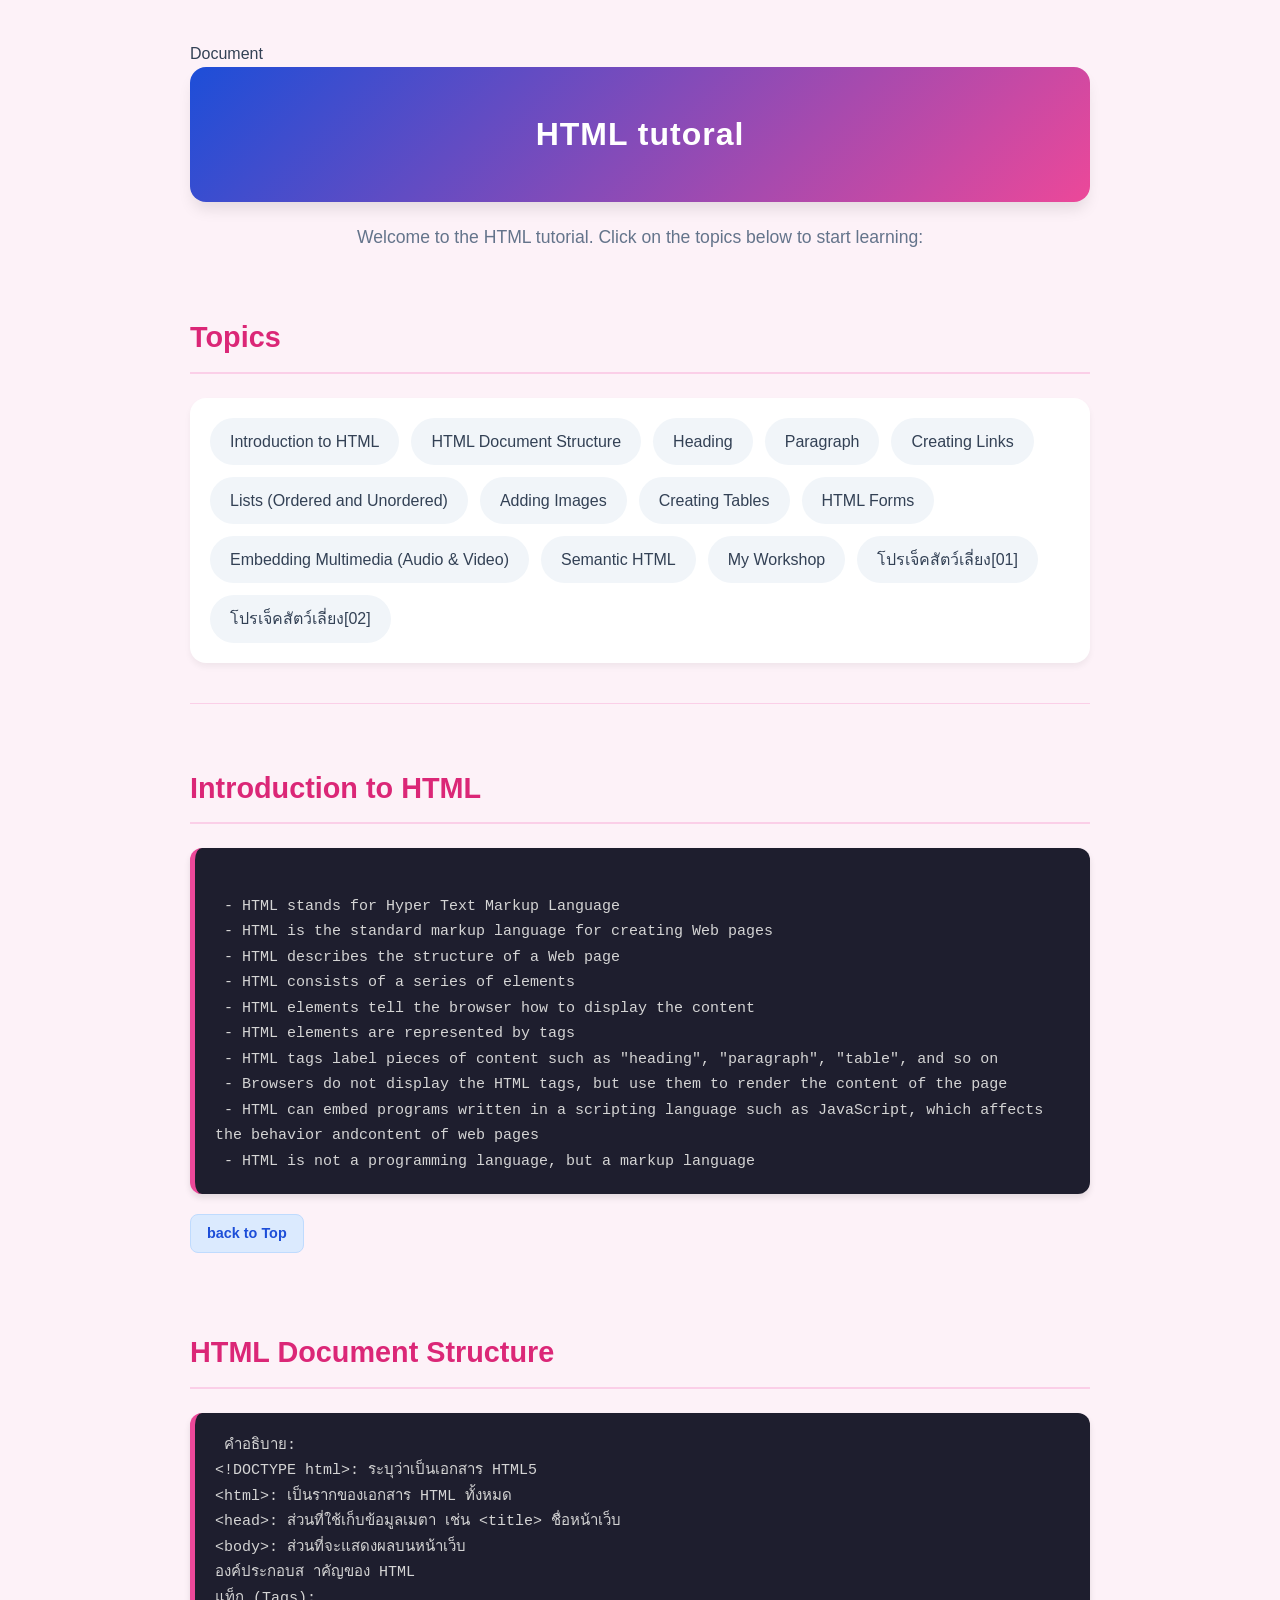
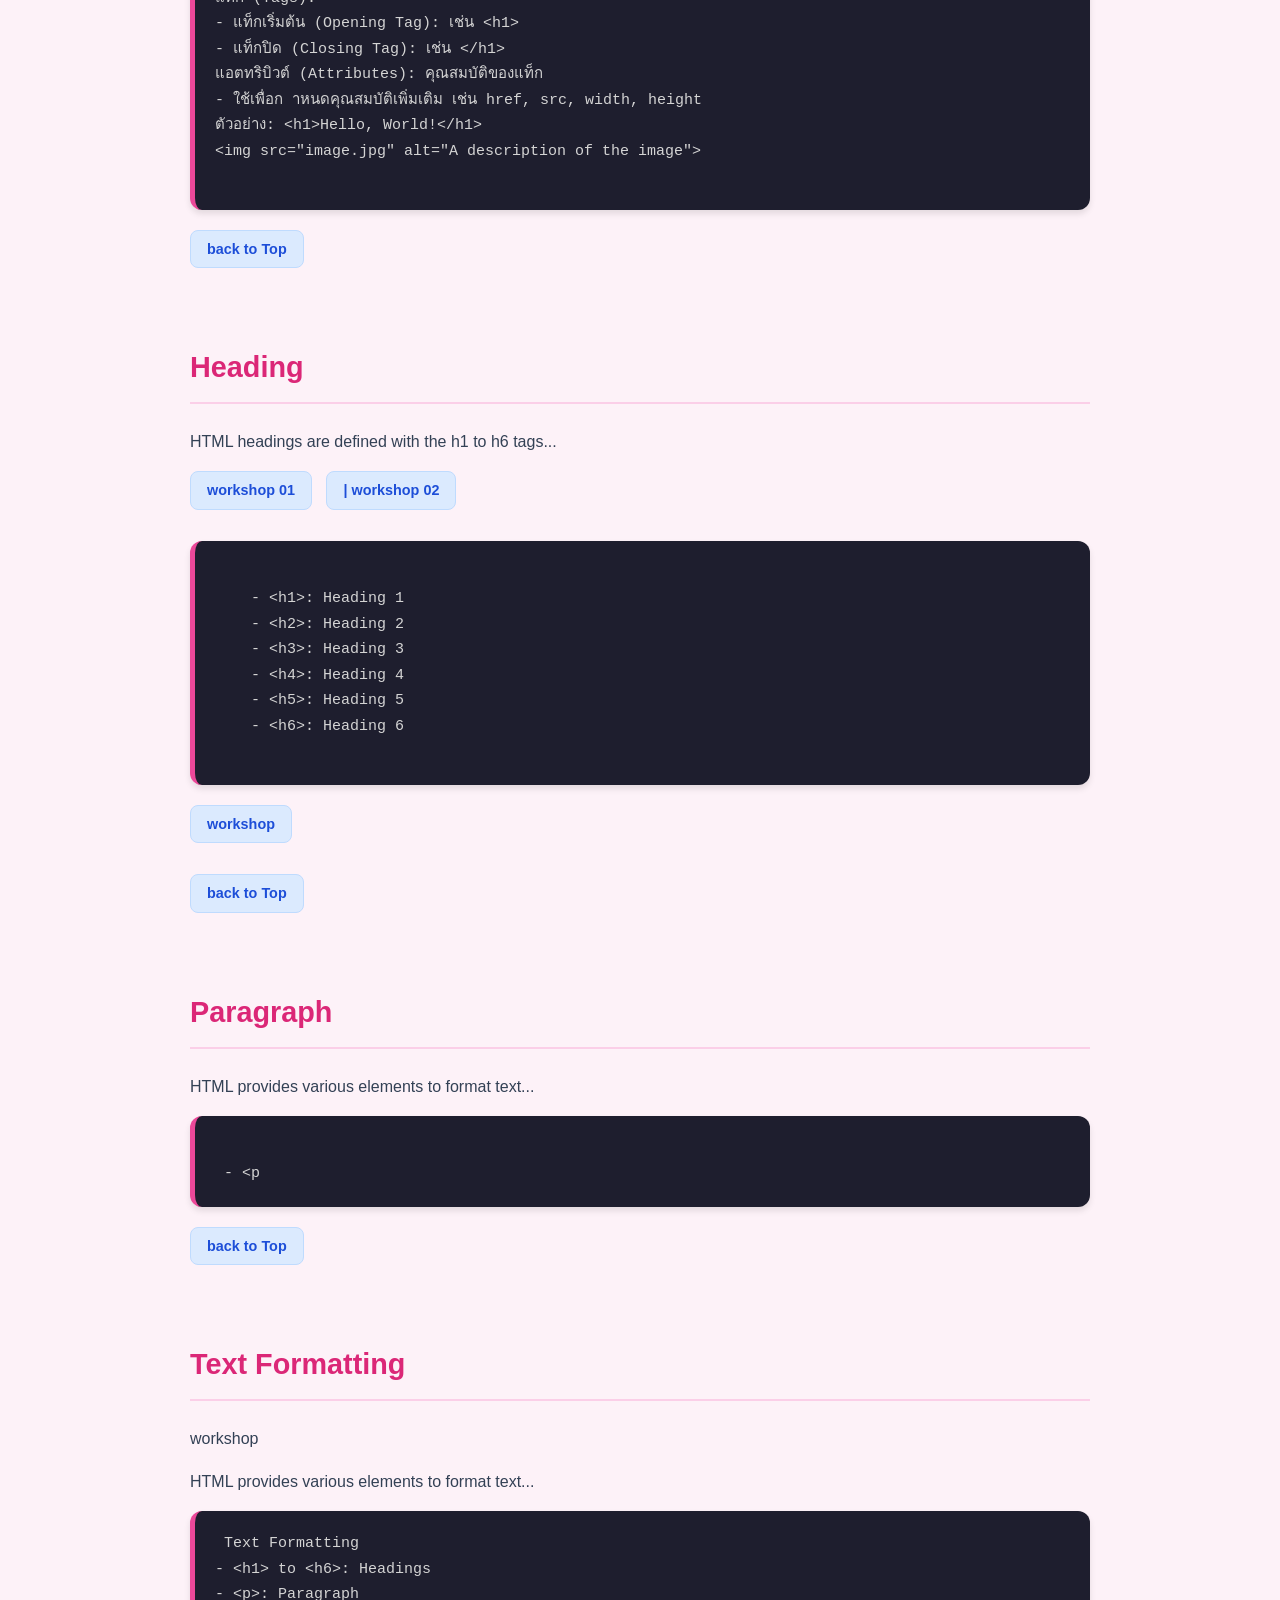
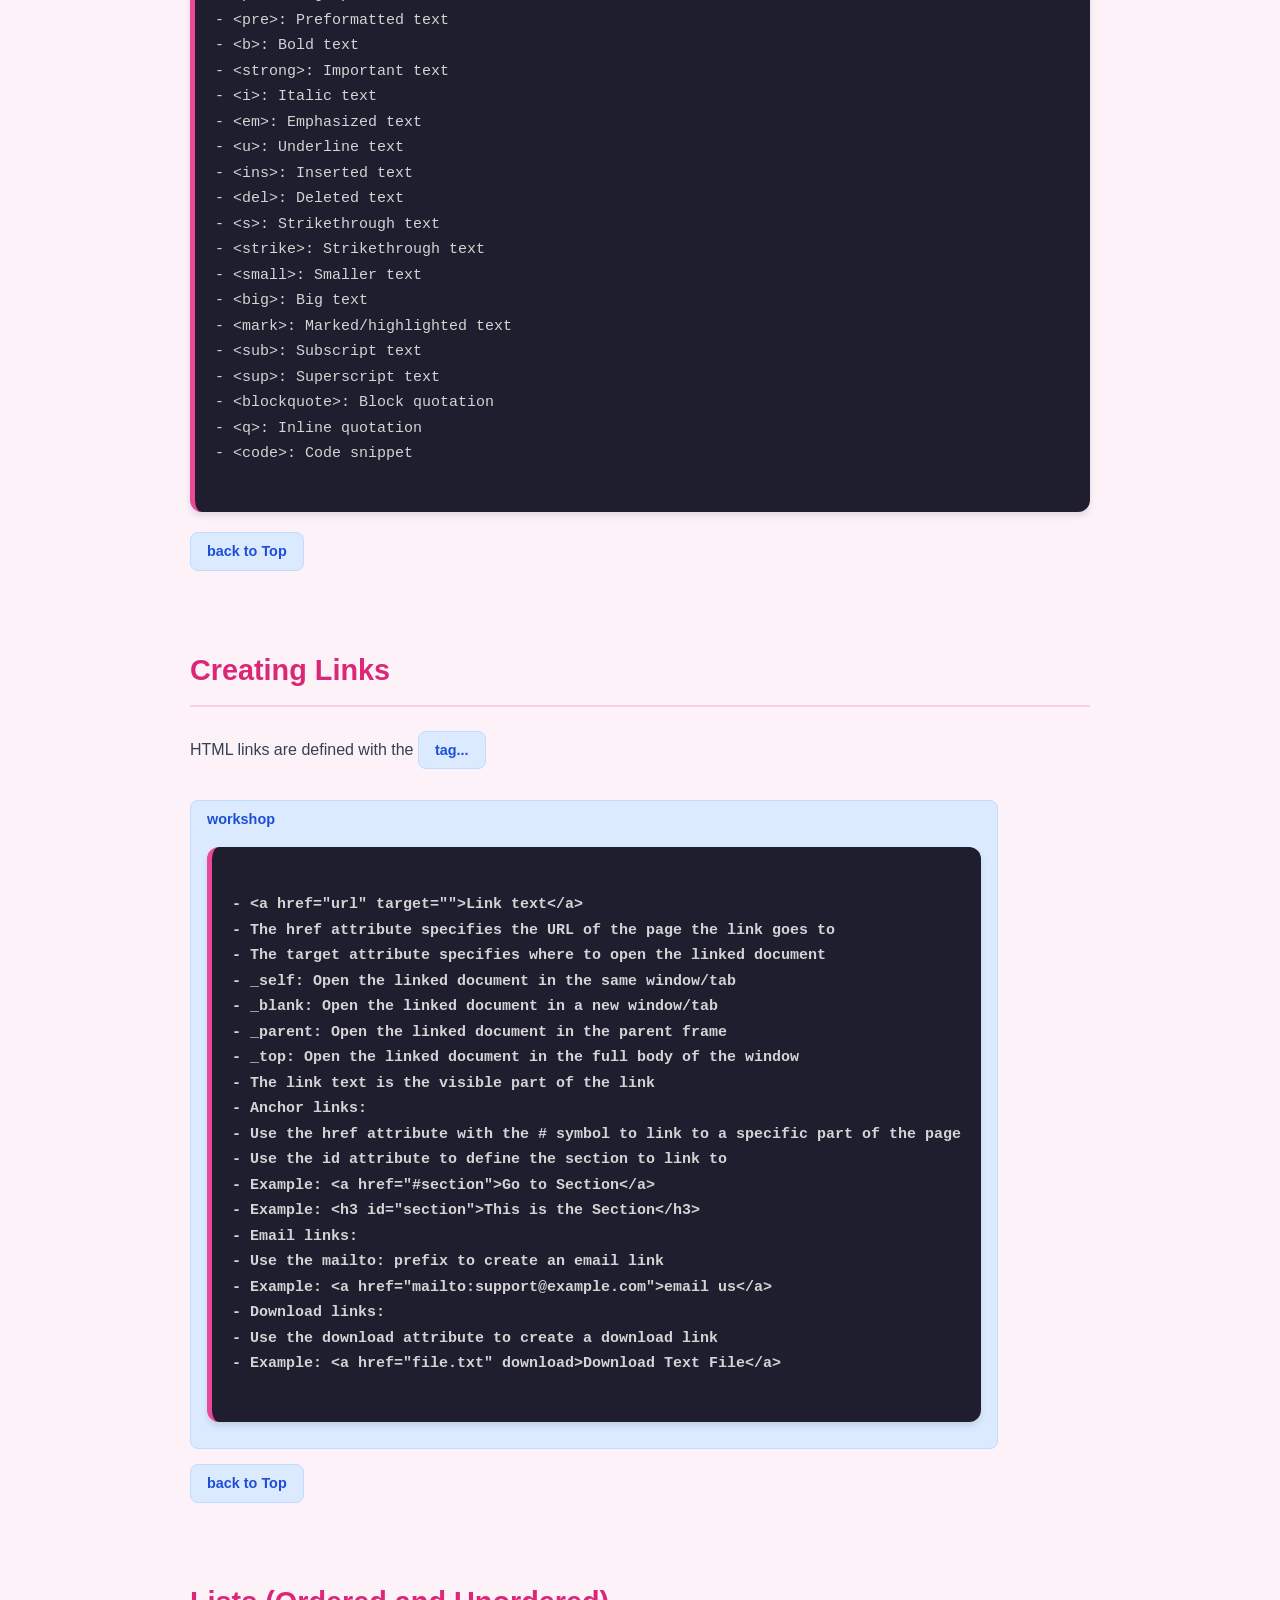
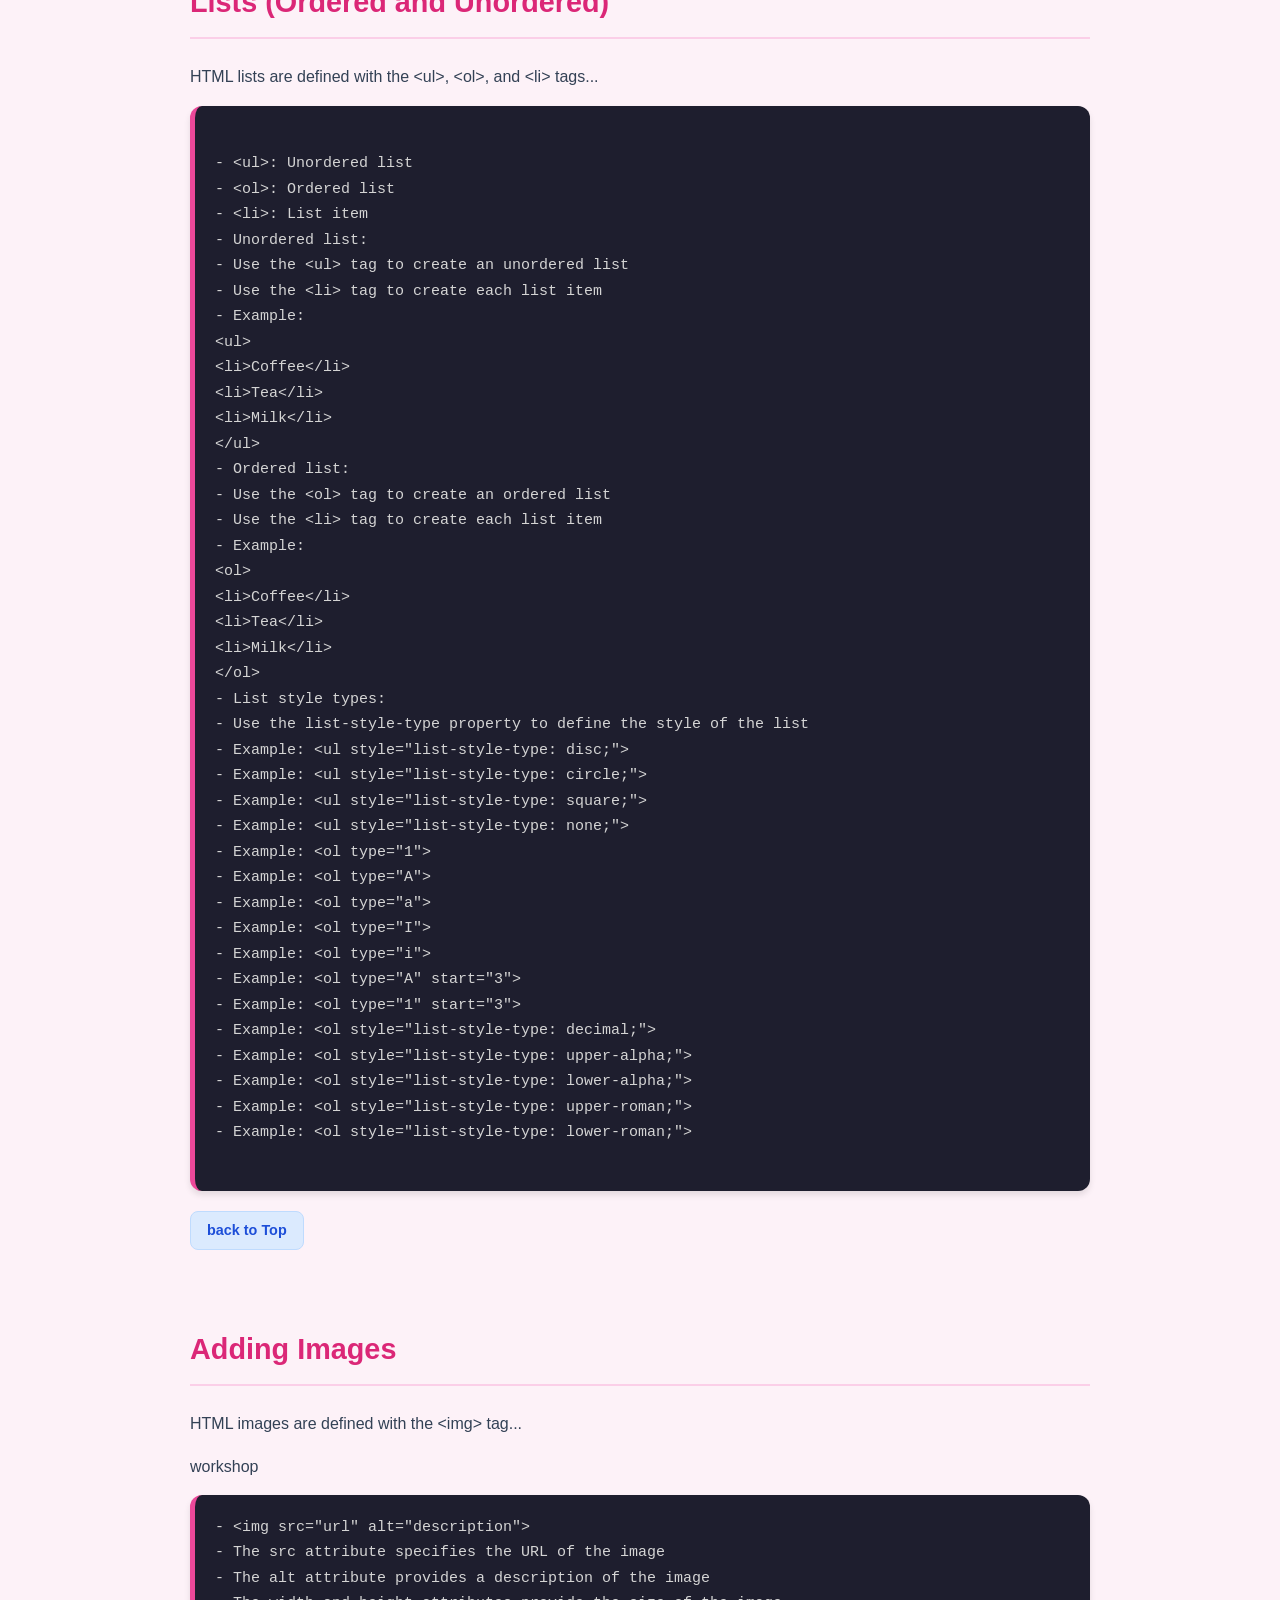
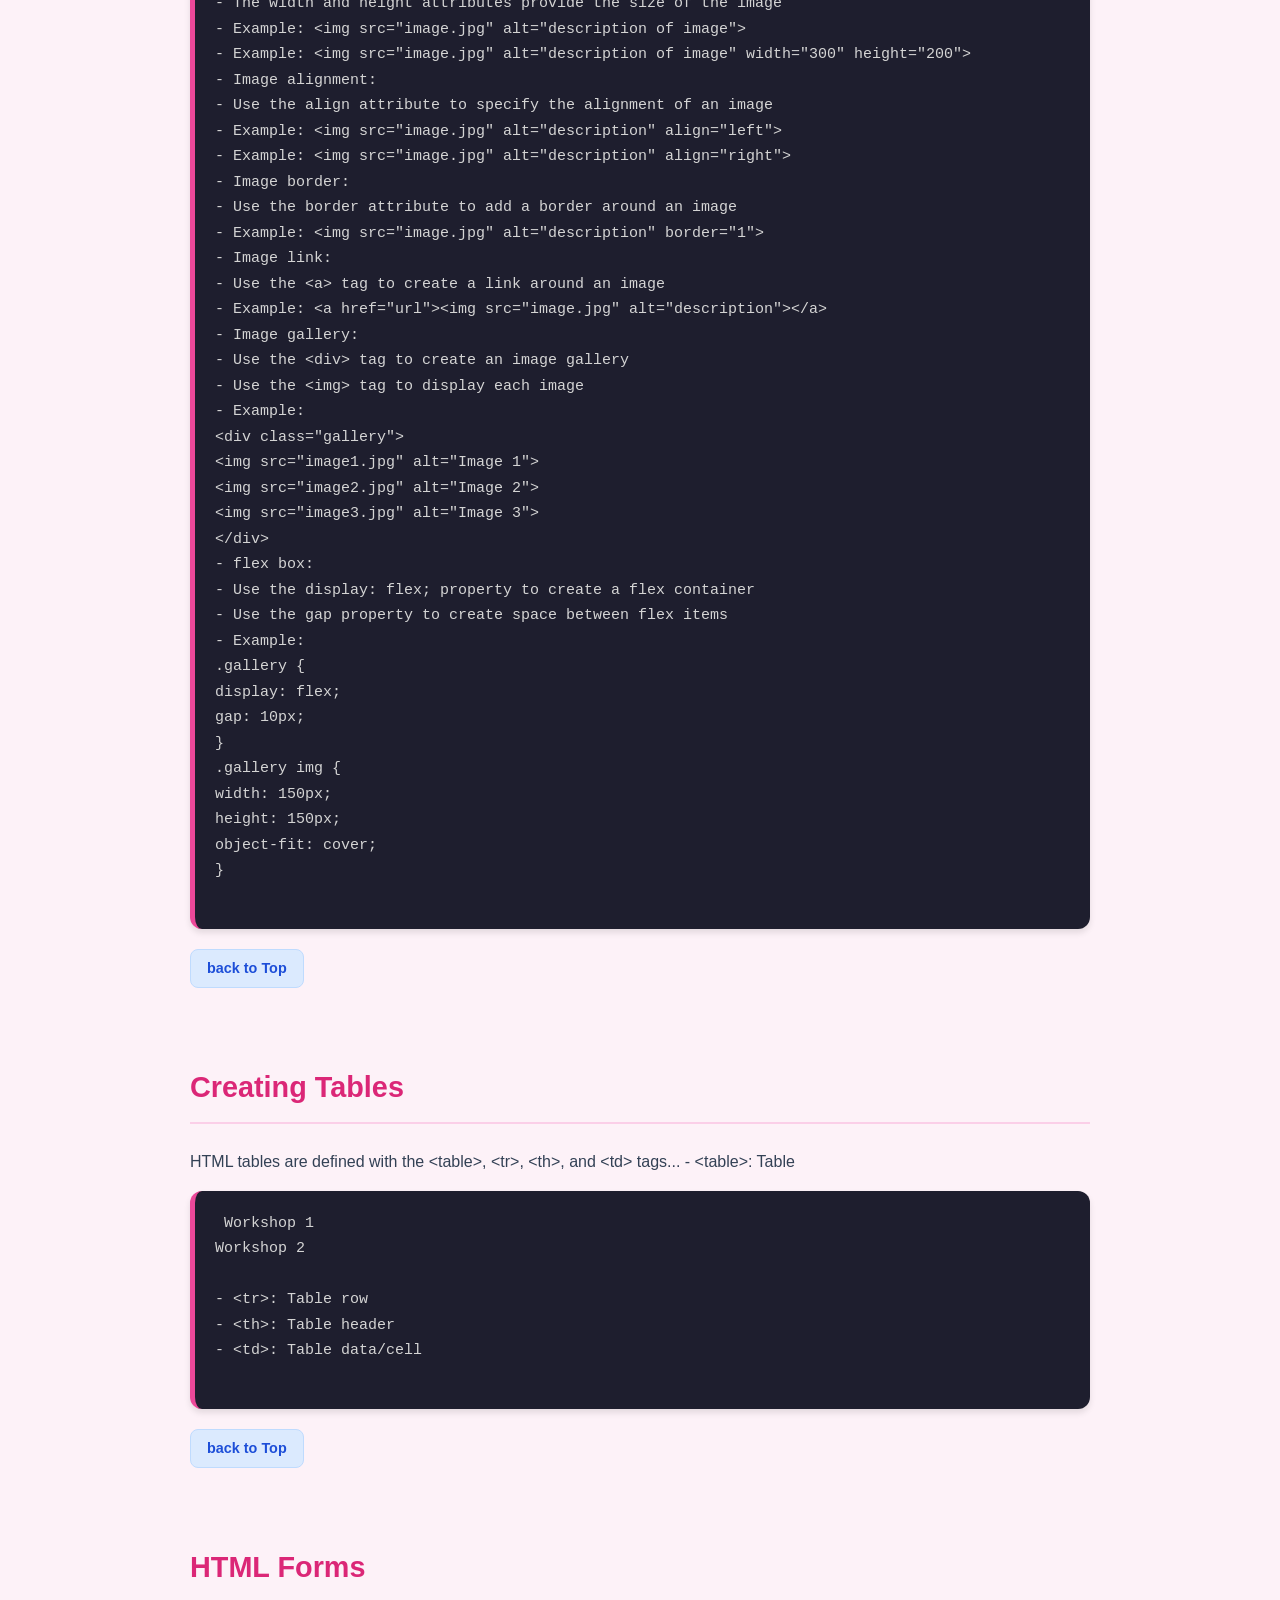
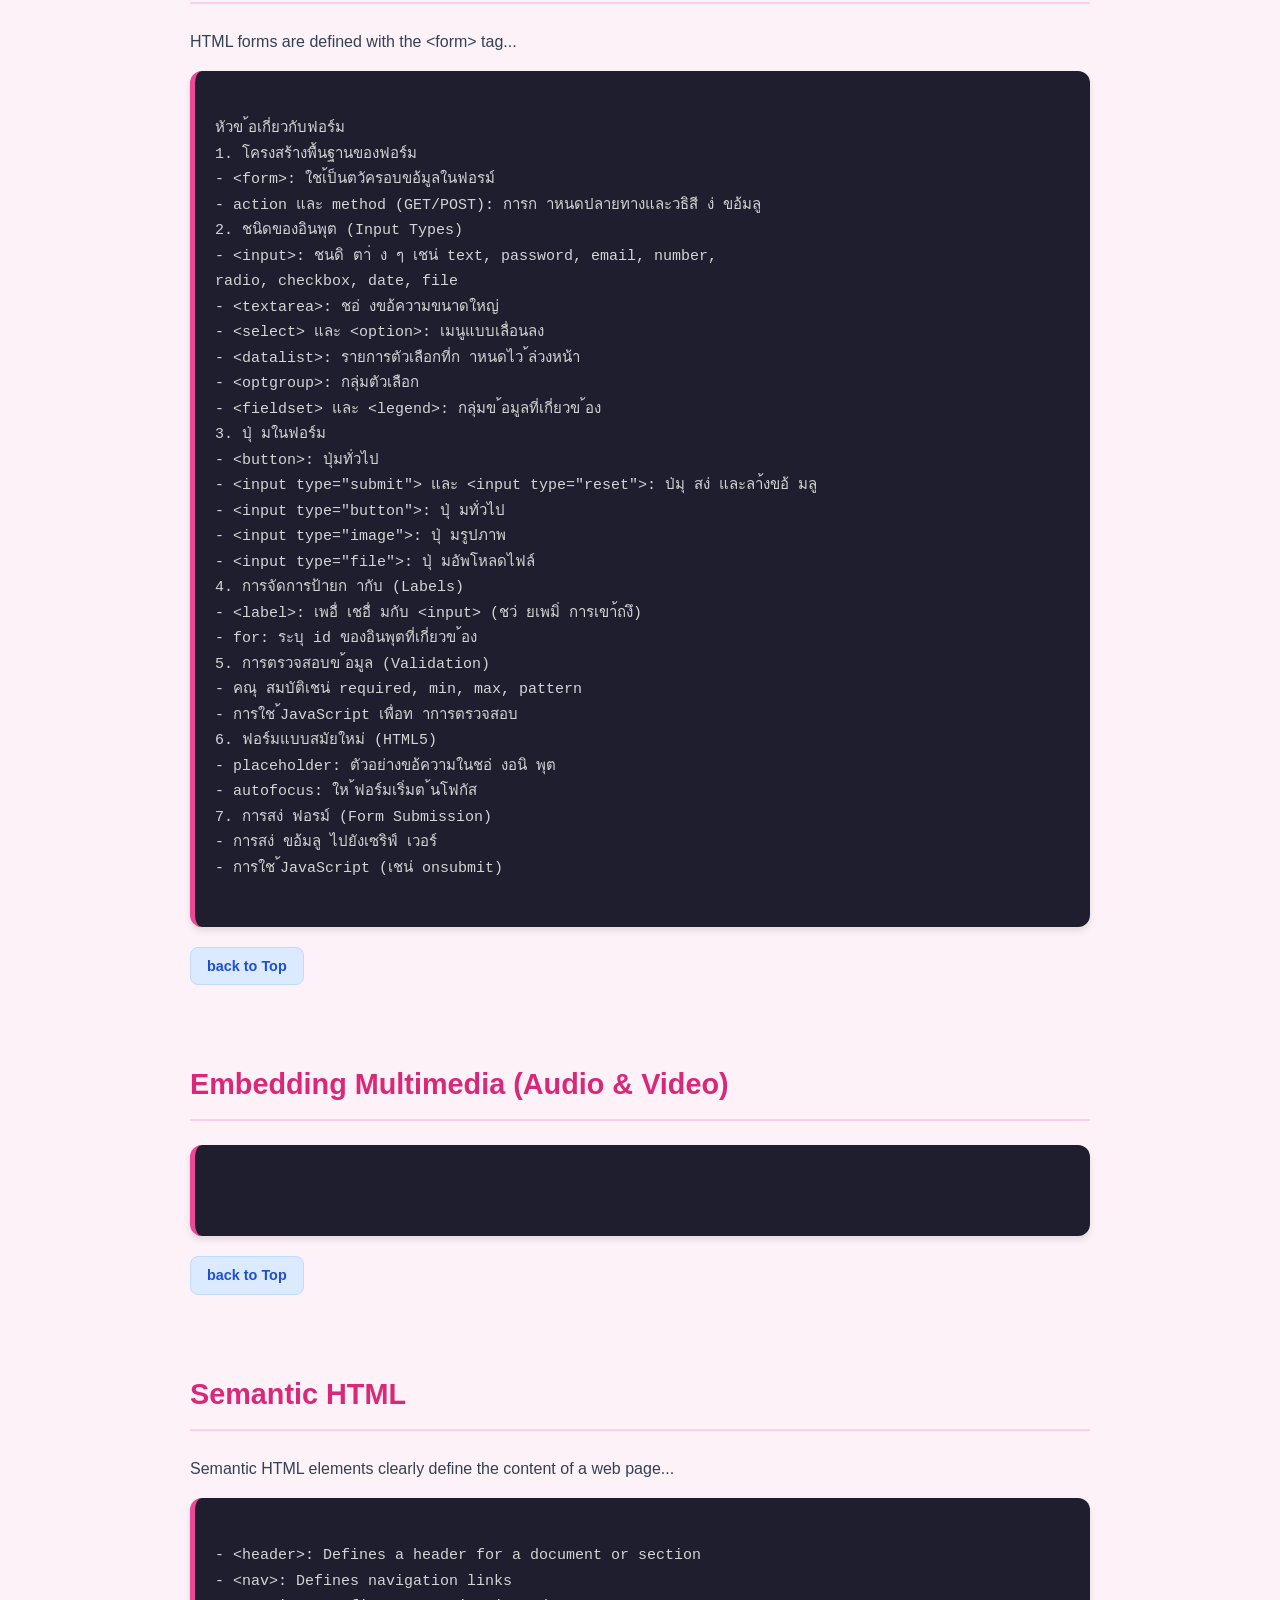
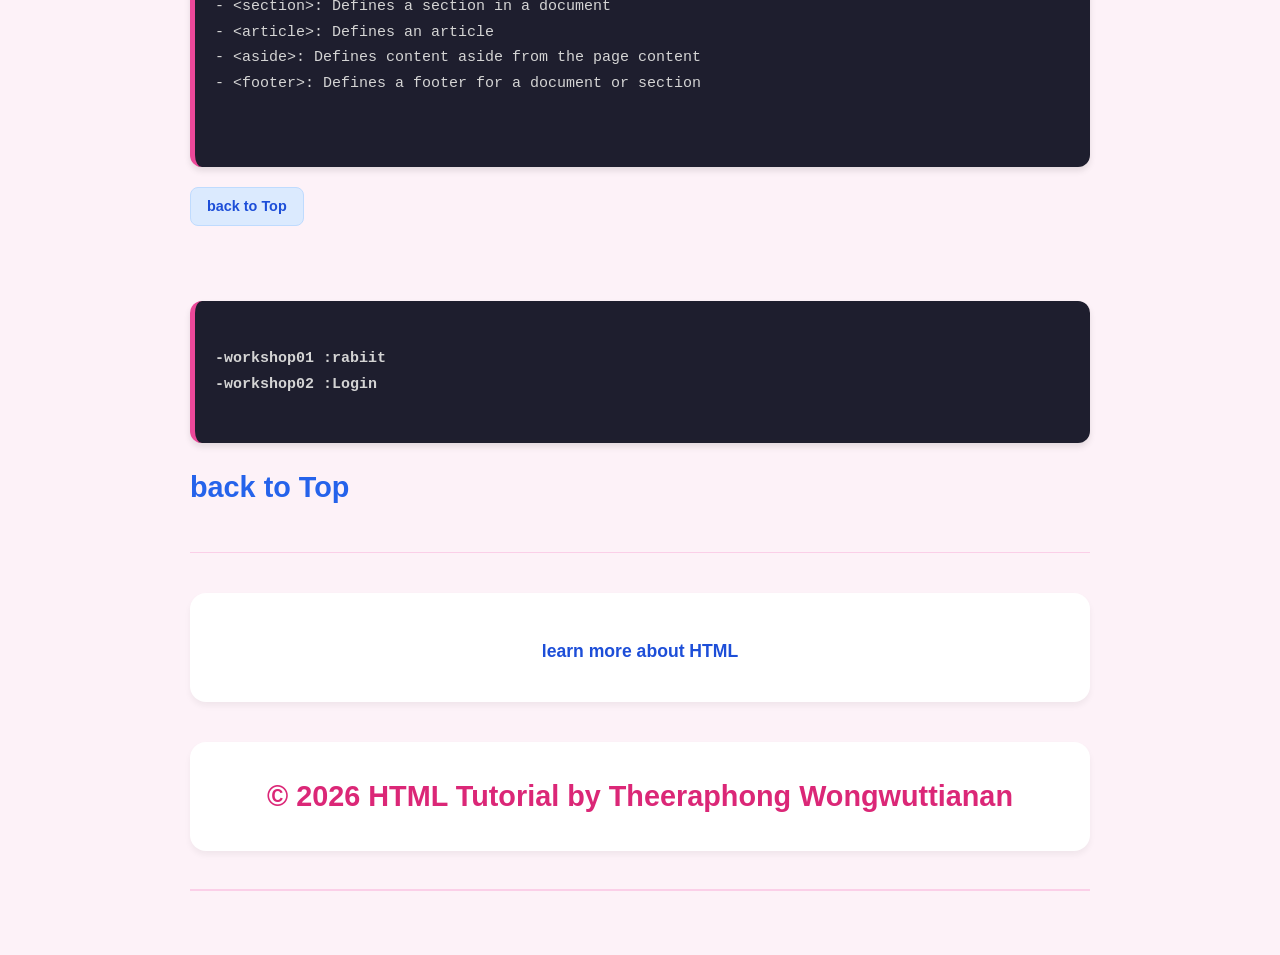
<file: index.html>
<!DOCTYPE html>
<html lang="en">

<head>
    <meta charset="UTF-8">
    <meta name="viewport" content="width=device-width, initial-scale=1.0">
    <meta name="description" content="เว็บไซต์เกี่ยวกับการเรียน" <title>Document</title>

    <style>
       ```css
/* 1. ตั้งค่าพื้นฐาน */
html {
    scroll-behavior: smooth;
}

body {
    font-family: 'Kanit', Verdana, sans-serif;
    margin: 0 auto;
    padding: 40px 30px;
    max-width: 900px; /* บีบเนื้อหาให้อยู่ตรงกลาง */
    background-color: #fdf2f8; /* สีพื้นหลังสว่างสบายตา โทนชมพูอ่อน */
    color: #334155;
    line-height: 1.7;
}

/* 2. ตกแต่งหัวข้อ h1 ให้เป็นเหมือนป้าย Banner */
h1 {
    background: linear-gradient(135deg, #1d4ed8 0%, #ec4899 100%);
    color: white !important;
    padding: 40px;
    border-radius: 16px;
    text-align: center;
    font-family: 'Poppins', sans-serif;
    box-shadow: 0 10px 15px -3px rgba(0, 0, 0, 0.1);
    margin-top: 0;
    letter-spacing: 1px;
}

/* ตกแต่งข้อความใต้ h1 */
body > p:first-of-type {
    text-align: center;
    font-size: 1.1rem;
    color: #64748b;
    margin-bottom: 40px;
}

/* 3. ตกแต่งหัวข้อ h2 */
h2 {
    color: #db2777 !important; /* บังคับทับ style เดิมใน HTML */
    font-family: 'Poppins', sans-serif;
    font-size: 1.8rem;
    margin-top: 60px;
    padding-bottom: 10px;
    border-bottom: 2px solid #fbcfe8;
}

.green-text {
    color: #2563eb;
}

/* 4. ตกแต่งกล่อง Code (<pre>) ให้เป็น Dark Mode */
pre {
    background-color: #1e1e2e;
    color: #d4d4d4;
    border-left: 5px solid #ec4899;
    padding: 20px;
    font-size: 15px;
    border-radius: 12px;
    white-space: pre-wrap;
    font-family: 'Courier New', Courier, monospace;
    box-shadow: 0 4px 6px rgba(0, 0, 0, 0.1);
    overflow-x: auto;
    margin-bottom: 20px;
}

/* 5. ตกแต่งรายการสารบัญ (ul) ให้เป็นปุ่มกดเรียงกัน */
ul {
    display: flex;
    flex-wrap: wrap;
    gap: 12px;
    padding: 20px;
    background-color: white;
    border-radius: 16px;
    list-style: none;
    box-shadow: 0 4px 6px rgba(0, 0, 0, 0.05);
}

ul li a {
    display: inline-block;
    background-color: #f1f5f9;
    color: #334155;
    padding: 10px 20px;
    border-radius: 50px;
    text-decoration: none;
    font-weight: 500;
    transition: all 0.3s ease;
}

ul li a:hover {
    background-color: #db2777;
    color: white;
    transform: translateY(-2px);
    box-shadow: 0 4px 10px rgba(219, 39, 119, 0.3);
}

/* 6. ตกแต่งลิงก์ทั่วไป */
a {
    text-decoration: none;
    color: #2563eb;
    transition: 0.3s;
}

a:hover {
    color: #db2777;
}

/* 7. ตกแต่งปุ่ม "back to Top" ดักจับเฉพาะลิงก์ที่ href="#top" */
a[href="#top"] {
    display: inline-flex;
    background-color: #fce7f3;
    color: #9d174d;
    padding: 8px 16px;
    border-radius: 8px;
    font-size: 0.9rem;
    font-weight: 500;
    margin-bottom: 30px;
}

a[href="#top"]:hover {
    background-color: #fbcfe8;
    color: #831843;
}

/* 8. ตกแต่งปุ่ม "workshop" ดักจับลิงก์ที่ไม่ได้ไป #top และอยู่ในหน้าเพจ */
body > a:not([href="#top"]), 
body > p > a:not([href="#top"]) {
    display: inline-block;
    background-color: #dbeafe;
    color: #1d4ed8;
    padding: 6px 16px;
    border-radius: 8px;
    font-size: 0.9rem;
    font-weight: 600;
    margin-right: 10px;
    margin-bottom: 15px;
    border: 1px solid #bfdbfe;
}

body > a:not([href="#top"]):hover, 
body > p > a:not([href="#top"]):hover {
    background-color: #bfdbfe;
}

/* เส้นกั้น */
hr {
    border: none;
    height: 1px;
    background-color: #fbcfe8;
    margin: 40px 0;
}

/* Footer (คลาส text-center) */
.text-center {
    text-align: center;
    background-color: white;
    padding: 30px;
    border-radius: 16px;
    box-shadow: 0 4px 6px rgba(0, 0, 0, 0.05);
    margin-top: 40px;
}

.text-center a {
    font-size: 1.1rem;
    font-weight: 600;
    color: #1d4ed8;
    background: none;
    border: none;
    padding: 0;
}

.text-center a:hover {
    text-decoration: underline;
    background: none;
}

    </style>
</head>

<body>
    <h1>HTML tutoral</h1>
    <p>Welcome to the HTML tutorial. Click on the topics below to start learning:</p>
    <h2>Topics</h2>
    <ul>
        <li><a href="#intro">Introduction to HTML</a></li>
        <li><a href="#Document">HTML Document Structure</a></li>
        <li><a href="#Heading">Heading</a></li>
        <li><a href="#Paragraph">Paragraph</a></li>
        <li><a href="#Creating">Creating Links</a></li>
        <li><a href="#Lists">Lists (Ordered and Unordered)</a></li>
        <li><a href="#Adding">Adding Images</a></li>
        <li><a href="#Creating Tables">Creating Tables</a></li>
        <li><a href="#HTML Forms">HTML Forms</a></li>
        <li><a href="#Embedding">Embedding Multimedia (Audio & Video)</a></li>
        <li><a href="#Semantic">Semantic HTML</a></li>
        <li><a href="#My Workshop">My Workshop</a></li>
        <li><a href="Pets01/index.html">โปรเจ็คสัตว์เลี่ยง[01]</a></li>
        <li><a href="Pets02/index.html">โปรเจ็คสัตว์เลี่ยง[02]</a></li>
    </ul>
    <hr>

<!-- introduction to html -->
 
    <h2 id="intro">Introduction to HTML</h2>

    <pre> 
 - HTML stands for Hyper Text Markup Language
 - HTML is the standard markup language for creating Web pages
 - HTML describes the structure of a Web page
 - HTML consists of a series of elements
 - HTML elements tell the browser how to display the content
 - HTML elements are represented by tags
 - HTML tags label pieces of content such as "heading", "paragraph", "table", and so on
 - Browsers do not display the HTML tags, but use them to render the content of the page
 - HTML can embed programs written in a scripting language such as JavaScript, which affects the behavior andcontent of web pages
 - HTML is not a programming language, but a markup language</pre>

 <a href="">back to Top</a>

<!-- HTML Document Structure
 -->
<h2 id="doc">HTML Document Structure
</h2>
    <pre> คำอธิบาย:
&lt;!DOCTYPE html&gt;: ระบุว่าเป็นเอกสาร HTML5
&lt;html&gt;: เป็นรากของเอกสาร HTML ทั้งหมด
&lt;head&gt;: ส่วนที่ใช้เก็บข้อมูลเมตา เช่น &lt;title&gt; ชื่อหน้าเว็บ
&lt;body&gt;: ส่วนที่จะแสดงผลบนหน้าเว็บ
องค์ประกอบส าคัญของ HTML
แท็ก (Tags):
- แท็กเริ่มต้น (Opening Tag): เช่น &lt;h1&gt;
- แท็กปิด (Closing Tag): เช่น &lt;/h1&gt;
แอตทริบิวต์ (Attributes): คุณสมบัติของแท็ก
- ใช้เพื่อก าหนดคุณสมบัติเพิ่มเติม เช่น href, src, width, height
ตัวอย่าง: &lt;h1&gt;Hello, World!&lt;/h1&gt;
&lt;img src="image.jpg" alt="A description of the image"&gt;

</pre>

 <a href="">back to Top</a>

<!-- Heading -->
<h2 id="heading">Heading</h2>
HTML headings are defined with the h1 to h6 tags...
<p><a href="W03-1-heading.html">workshop 01</a>
<a href="W03-2-heading.html"> | workshop 02</a></p>
<pre> 
    - &lt;h1&gt;: Heading 1
    - &lt;h2&gt;: Heading 2
    - &lt;h3&gt;: Heading 3
    - &lt;h4&gt;: Heading 4
    - &lt;h5&gt;: Heading 5
    - &lt;h6&gt;: Heading 6
    
</pre>

<p><a href="W03-heading.html">workshop</a></p>
 <a href="">back to Top</a>

<!-- Paragraph -->
<h2 id="Paragraph">Paragraph</h2>
<p>HTML provides various elements to format text...</p>
    <pre> 
 - &lt;p
</pre>
 <a href="">back to Top</a>

<!-- Text Formatting
 -->
<h2 id="Formatting">Text Formatting
</h2>
workshop
<p>HTML provides various elements to format text...</p>
    <pre> Text Formatting
- &lt;h1&gt; to &lt;h6&gt;: Headings
- &lt;p&gt;: Paragraph
- &lt;pre&gt;: Preformatted text
- &lt;b&gt;: Bold text
- &lt;strong&gt;: Important text
- &lt;i&gt;: Italic text
- &lt;em&gt;: Emphasized text
- &lt;u&gt;: Underline text
- &lt;ins&gt;: Inserted text
- &lt;del&gt;: Deleted text
- &lt;s&gt;: Strikethrough text
- &lt;strike&gt;: Strikethrough text
- &lt;small&gt;: Smaller text
- &lt;big&gt;: Big text
- &lt;mark&gt;: Marked/highlighted text
- &lt;sub&gt;: Subscript text
- &lt;sup&gt;: Superscript text
- &lt;blockquote&gt;: Block quotation
- &lt;q&gt;: Inline quotation
- &lt;code&gt;: Code snippet

</pre>

 <a href="">back to Top</a>

<!-- Creating Links
 -->
<h2 id="Links">Creating Links
</h2>
<p>HTML links are defined with the <a> tag...</p>
    workshop

    <pre> 
- &lt;a href="url" target=""&gt;Link text&lt;/a&gt;
- The href attribute specifies the URL of the page the link goes to
- The target attribute specifies where to open the linked document
- _self: Open the linked document in the same window/tab
- _blank: Open the linked document in a new window/tab
- _parent: Open the linked document in the parent frame
- _top: Open the linked document in the full body of the window
- The link text is the visible part of the link
- Anchor links:
- Use the href attribute with the # symbol to link to a specific part of the page
- Use the id attribute to define the section to link to
- Example: &lt;a href="#section"&gt;Go to Section&lt;/a&gt;
- Example: &lt;h3 id="section"&gt;This is the Section&lt;/h3&gt;
- Email links:
- Use the mailto: prefix to create an email link
- Example: &lt;a href="mailto:support@example.com">email us&lt;/a&gt;
- Download links:
- Use the download attribute to create a download link
- Example: &lt;a href="file.txt" download&gt;Download Text File&lt;/a&gt;

</pre>

 <a href="">back to Top</a>

<!-- Lists (Ordered and Unordered)
 -->
<h2 id="Lists">Lists (Ordered and Unordered)
</h2>
<p>HTML lists are defined with the &lt;ul&gt;, &lt;ol&gt;, and &lt;li&gt; tags...</p>
    <pre> 
- &lt;ul&gt;: Unordered list
- &lt;ol&gt;: Ordered list
- &lt;li&gt;: List item
- Unordered list:
- Use the &lt;ul&gt; tag to create an unordered list
- Use the &lt;li&gt; tag to create each list item
- Example:
&lt;ul&gt;
&lt;li&gt;Coffee&lt;/li&gt;
&lt;li&gt;Tea&lt;/li&gt;
&lt;li&gt;Milk&lt;/li&gt;
&lt;/ul&gt;
- Ordered list:
- Use the &lt;ol&gt; tag to create an ordered list
- Use the &lt;li&gt; tag to create each list item
- Example:
&lt;ol&gt;
&lt;li&gt;Coffee&lt;/li&gt;
&lt;li&gt;Tea&lt;/li&gt;
&lt;li&gt;Milk&lt;/li&gt;
&lt;/ol&gt;
- List style types:
- Use the list-style-type property to define the style of the list
- Example: &lt;ul style="list-style-type: disc;"&gt;
- Example: &lt;ul style="list-style-type: circle;"&gt;
- Example: &lt;ul style="list-style-type: square;"&gt;
- Example: &lt;ul style="list-style-type: none;"&gt;
- Example: &lt;ol type="1"&gt;
- Example: &lt;ol type="A"&gt;
- Example: &lt;ol type="a"&gt;
- Example: &lt;ol type="I"&gt;
- Example: &lt;ol type="i"&gt;
- Example: &lt;ol type="A" start="3"&gt;
- Example: &lt;ol type="1" start="3"&gt;
- Example: &lt;ol style="list-style-type: decimal;"&gt;
- Example: &lt;ol style="list-style-type: upper-alpha;"&gt;
- Example: &lt;ol style="list-style-type: lower-alpha;"&gt;
- Example: &lt;ol style="list-style-type: upper-roman;"&gt;
- Example: &lt;ol style="list-style-type: lower-roman;"&gt;

</pre>

 <a href="">back to Top</a>

<!-- Adding Images
 -->
<h2 id="Images">Adding Images
</h2>
<p>HTML images are defined with the &lt;img&gt; tag...</p>
 workshop
    <pre>
- &lt;img src="url" alt="description"&gt;
- The src attribute specifies the URL of the image
- The alt attribute provides a description of the image
- The width and height attributes provide the size of the image
- Example: &lt;img src="image.jpg" alt="description of image"&gt;
- Example: &lt;img src="image.jpg" alt="description of image" width="300" height="200"&gt;
- Image alignment:
- Use the align attribute to specify the alignment of an image
- Example: &lt;img src="image.jpg" alt="description" align="left"&gt;
- Example: &lt;img src="image.jpg" alt="description" align="right"&gt;
- Image border:
- Use the border attribute to add a border around an image
- Example: &lt;img src="image.jpg" alt="description" border="1"&gt;
- Image link:
- Use the &lt;a&gt; tag to create a link around an image
- Example: &lt;a href="url"&gt;&lt;img src="image.jpg" alt="description"&gt;&lt;/a&gt;
- Image gallery:
- Use the &lt;div&gt; tag to create an image gallery
- Use the &lt;img&gt; tag to display each image
- Example:
&lt;div class="gallery"&gt;
&lt;img src="image1.jpg" alt="Image 1"&gt;
&lt;img src="image2.jpg" alt="Image 2"&gt;
&lt;img src="image3.jpg" alt="Image 3"&gt;
&lt;/div&gt;
- flex box:
- Use the display: flex; property to create a flex container
- Use the gap property to create space between flex items
- Example:
.gallery {
display: flex;
gap: 10px;
}
.gallery img {
width: 150px;
height: 150px;
object-fit: cover;
}

</pre>

 <a href="">back to Top</a>

<!-- Creating Tables
 -->
<h2 id="Tables">Creating Tables
</h2>
<p>HTML tables are defined with the &lt;table&gt;, &lt;tr&gt;, &lt;th&gt;, and &lt;td&gt; tags...
- &lt;table&gt;: Table</p>
    <pre> Workshop 1
Workshop 2

- &lt;tr&gt;: Table row
- &lt;th&gt;: Table header
- &lt;td&gt;: Table data/cell

</pre>

 <a href="">back to Top</a>

<!-- HTML Forms
 -->
<h2 id="Forms">HTML Forms
</h2>
<p>HTML forms are defined with the &lt;form&gt; tag...</p>
    <pre> 
หัวข ้อเกี่ยวกับฟอร์ม
1. โครงสร้างพื้นฐานของฟอร์ม
- &lt;form>: ใชเ้ป็นตวัครอบขอ้มูลในฟอรม์
- action และ method (GET/POST): การก าหนดปลายทางและวธิสี ง่ ขอ้มลู
2. ชนิดของอินพุต (Input Types)
- &lt;input>: ชนดิ ตา่ ง ๆ เชน่ text, password, email, number,
radio, checkbox, date, file
- &lt;textarea>: ชอ่ งขอ้ความขนาดใหญ่
- &lt;select> และ &lt;option>: เมนูแบบเลื่อนลง
- &lt;datalist>: รายการตัวเลือกที่ก าหนดไว ้ล่วงหน้า
- &lt;optgroup>: กลุ่มตัวเลือก
- &lt;fieldset> และ &lt;legend>: กลุ่มข ้อมูลที่เกี่ยวข ้อง
3. ปุ่ มในฟอร์ม
- &lt;button>: ปุ่มทั่วไป
- &lt;input type="submit"> และ &lt;input type="reset">: ป่มุ สง่ และลา้งขอ้ มลู
- &lt;input type="button">: ปุ่ มทั่วไป
- &lt;input type="image">: ปุ่ มรูปภาพ
- &lt;input type="file">: ปุ่ มอัพโหลดไฟล์
4. การจัดการป้ายก ากับ (Labels)
- &lt;label>: เพอื่ เชอื่ มกับ &lt;input> (ชว่ ยเพมิ่ การเขา้ถงึ)
- for: ระบุ id ของอินพุตที่เกี่ยวข ้อง
5. การตรวจสอบข ้อมูล (Validation)
- คณุ สมบัติเชน่ required, min, max, pattern
- การใช ้JavaScript เพื่อท าการตรวจสอบ
6. ฟอร์มแบบสมัยใหม่ (HTML5)
- placeholder: ตัวอย่างขอ้ความในชอ่ งอนิ พุต
- autofocus: ให ้ฟอร์มเริ่มต ้นโฟกัส
7. การสง่ ฟอรม์ (Form Submission)
- การสง่ ขอ้มลู ไปยังเซริฟ์ เวอร์
- การใช ้JavaScript (เชน่ onsubmit)

</pre>

 <a href="">back to Top</a>

<!-- Embedding Multimedia (Audio & Video)
 -->
<h2 id="intro">Embedding Multimedia (Audio & Video)
</h2>
    <pre> 

</pre>

 <a href="">back to Top</a>

<!-- Semantic HTML-->
<h2 id="Semantic">Semantic HTML
</h2>
<p>Semantic HTML elements clearly define the content of a web page...</p>
    <pre> 
- &lt;header&gt;: Defines a header for a document or section
- &lt;nav&gt;: Defines navigation links
- &lt;section&gt;: Defines a section in a document
- &lt;article&gt;: Defines an article
- &lt;aside&gt;: Defines content aside from the page content
- &lt;footer&gt;: Defines a footer for a document or section


</pre>

 <a href="">back to Top</a>

<!-- Workshop-->
<h2 id="Workshop"><MY Workshop
</h2>
    <pre> 
-workshop01 :rabiit
-workshop02 :Login

</pre>

 <a href="">back to Top</a>
<hr>
<p class="text-center"><a href="https://www.w3school.com/html/">learn more about HTML</a></p>

<p class="text-center">&copy; 2026 HTML Tutorial by Theeraphong Wongwuttianan</p>

</body>
</file>
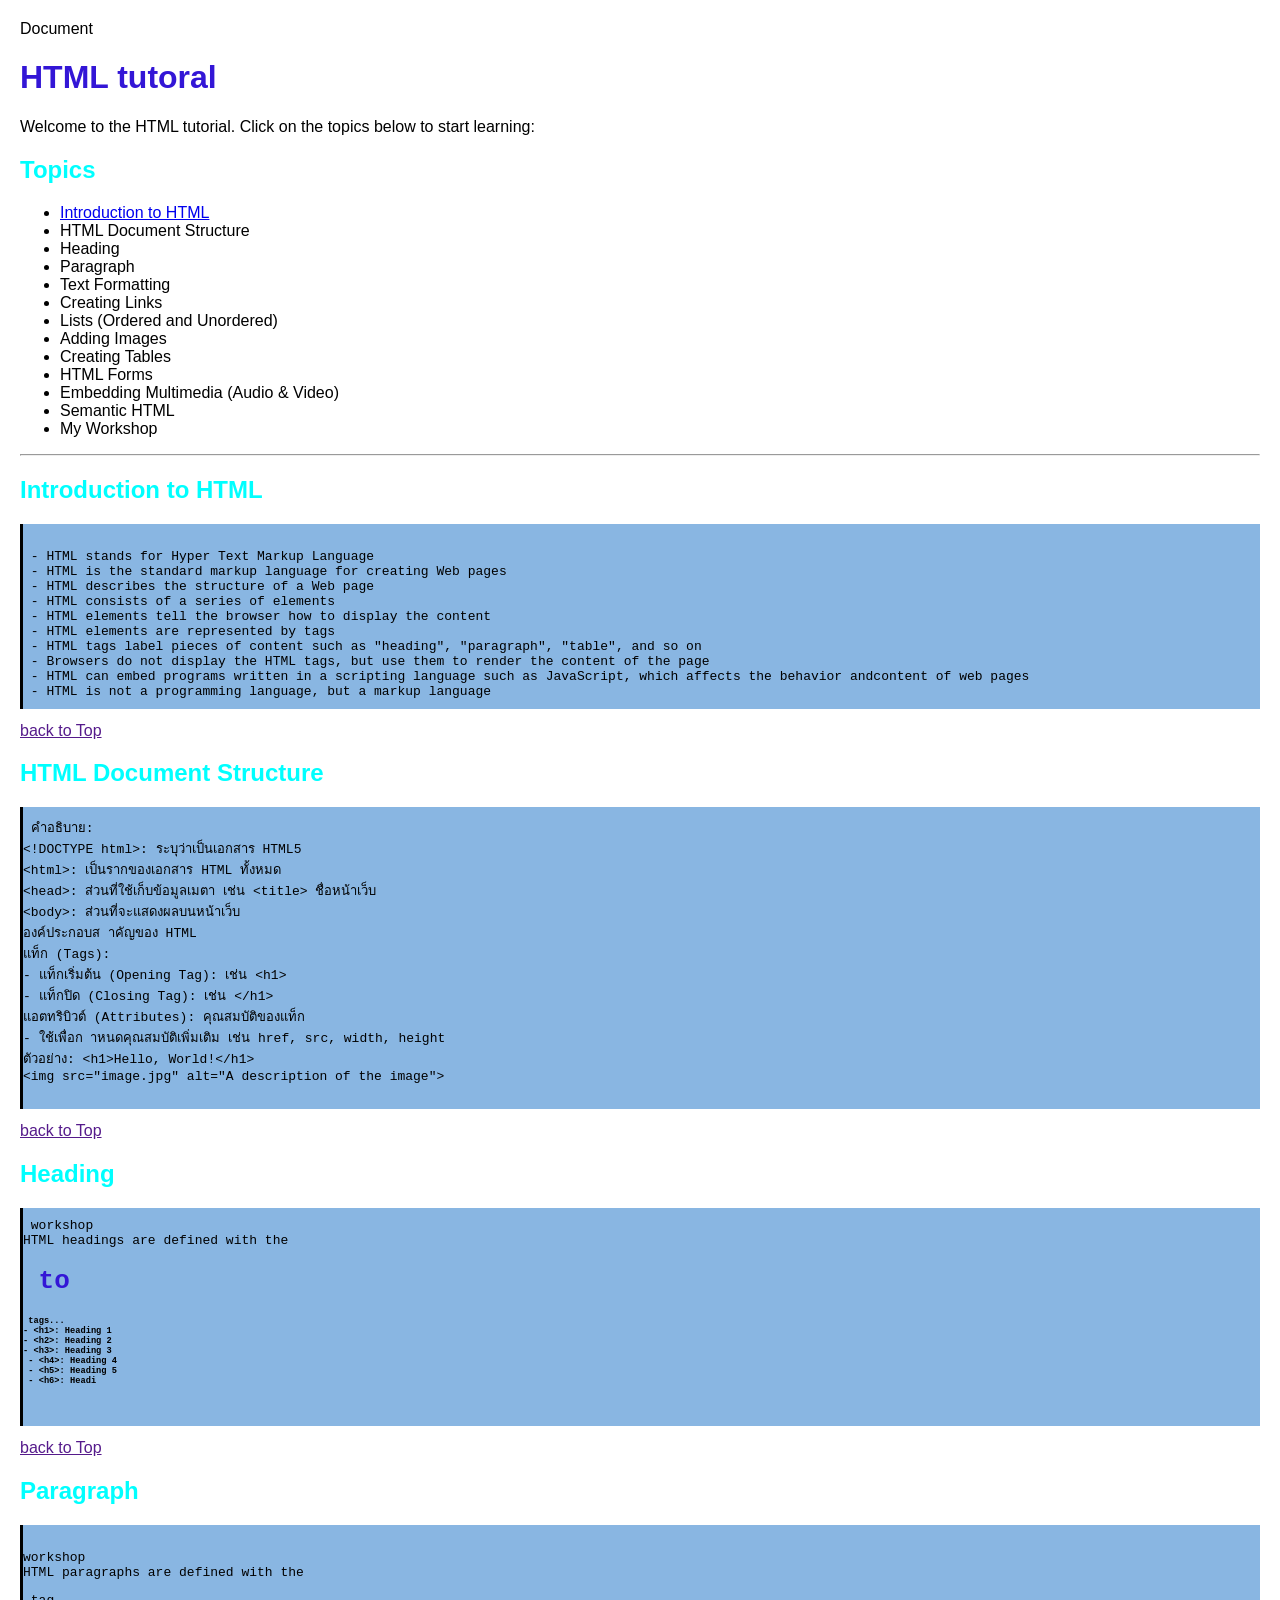
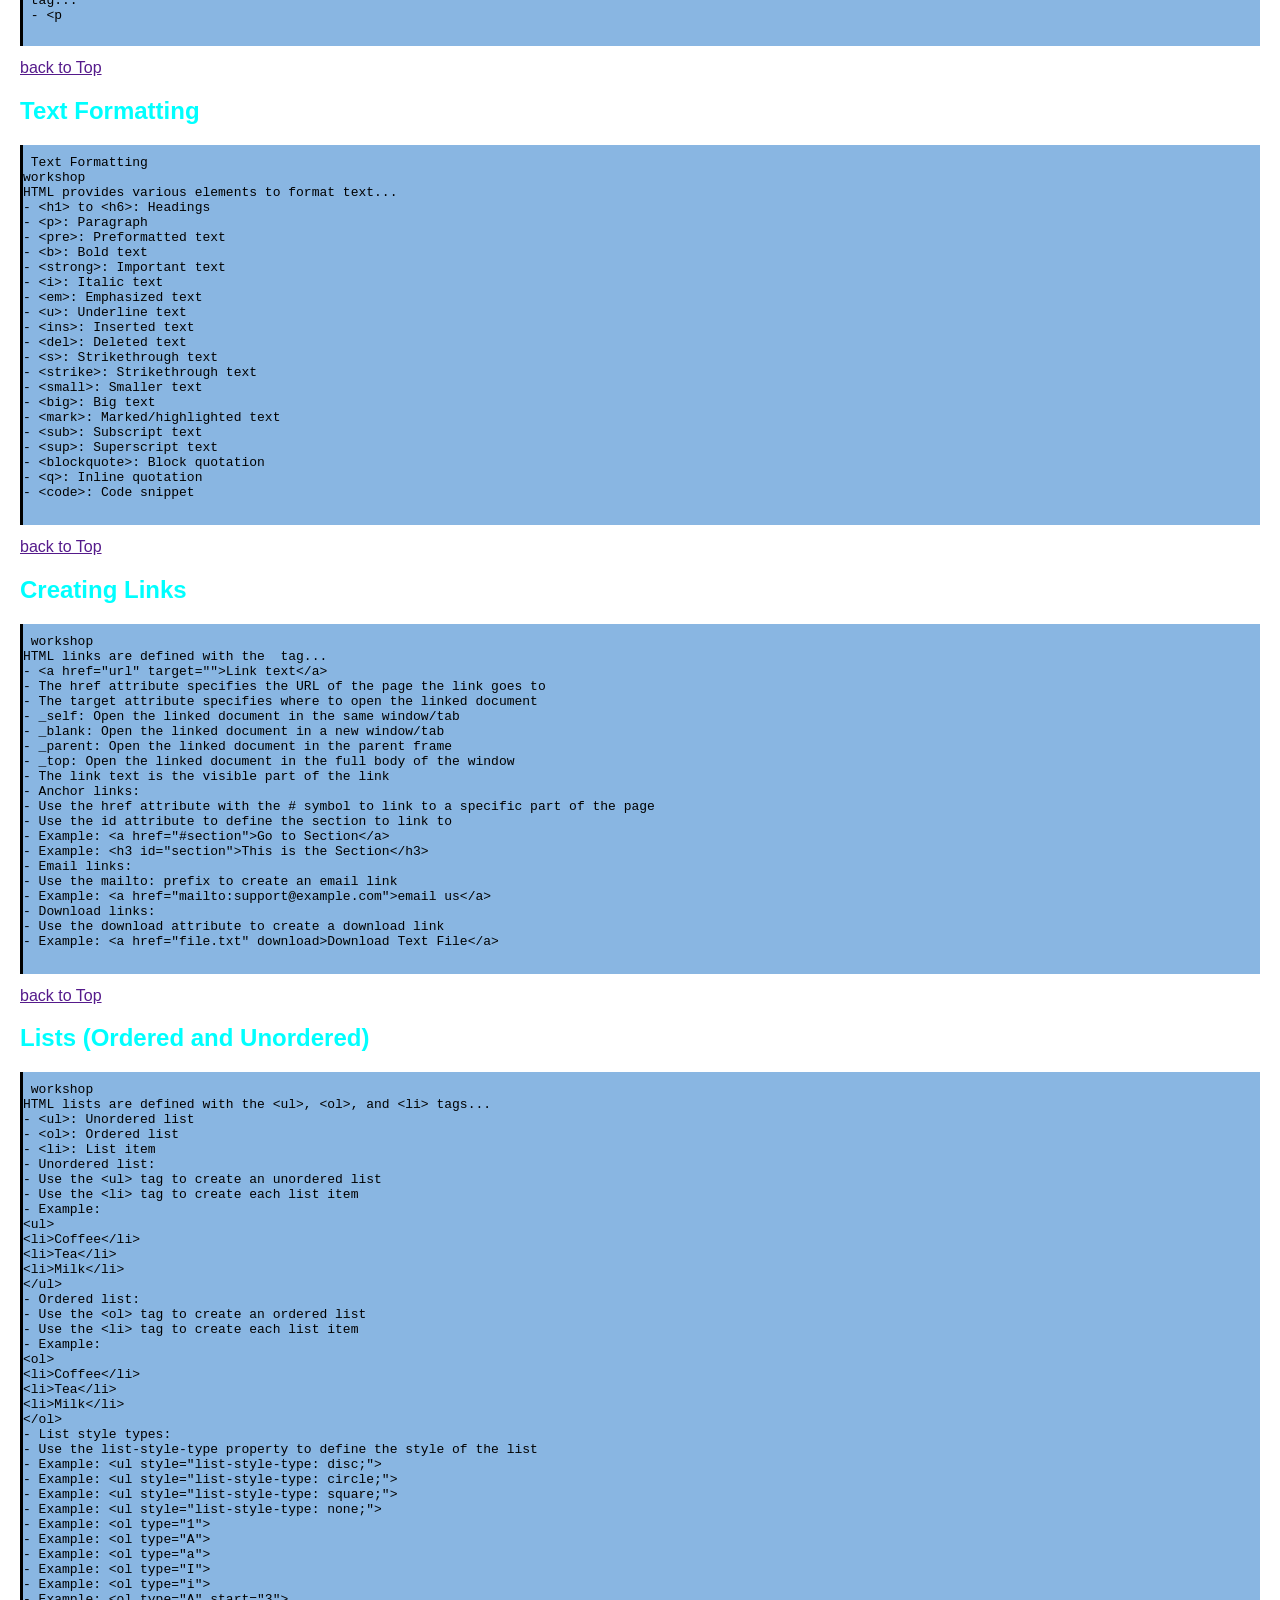
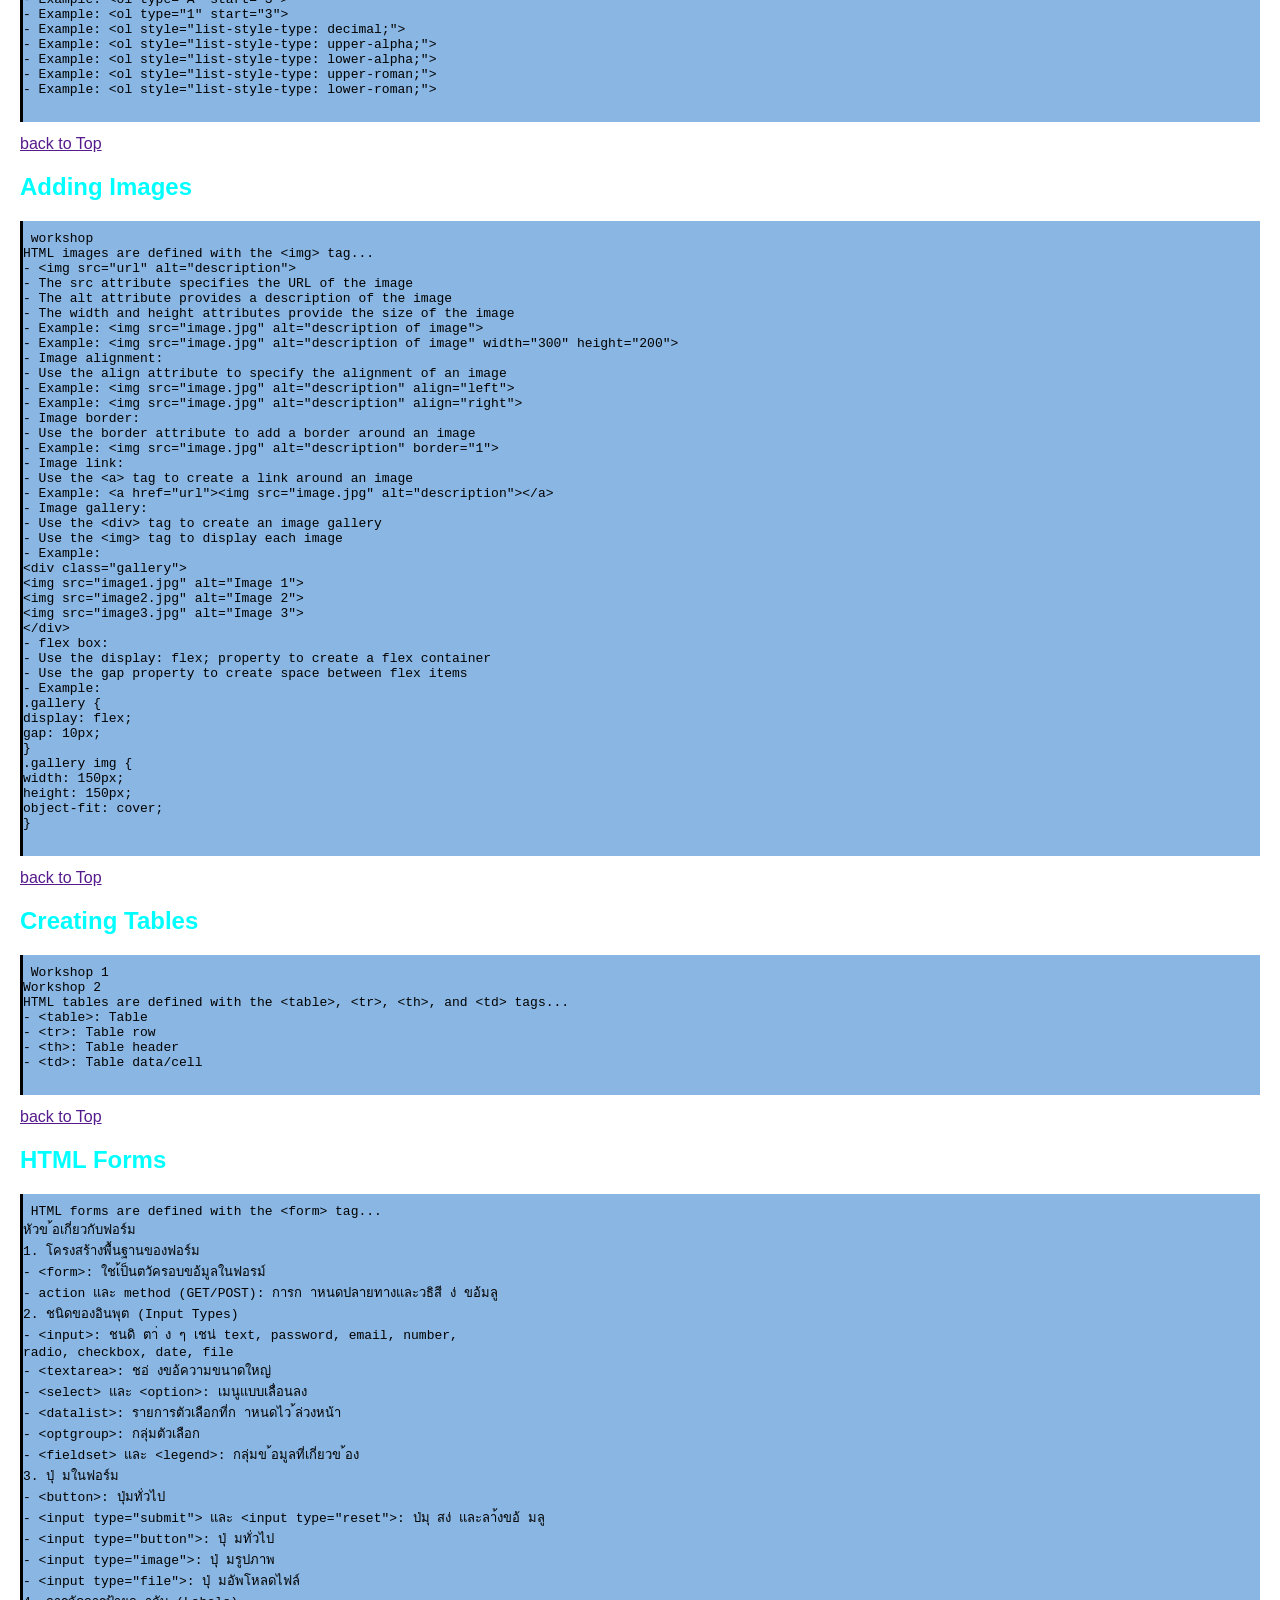
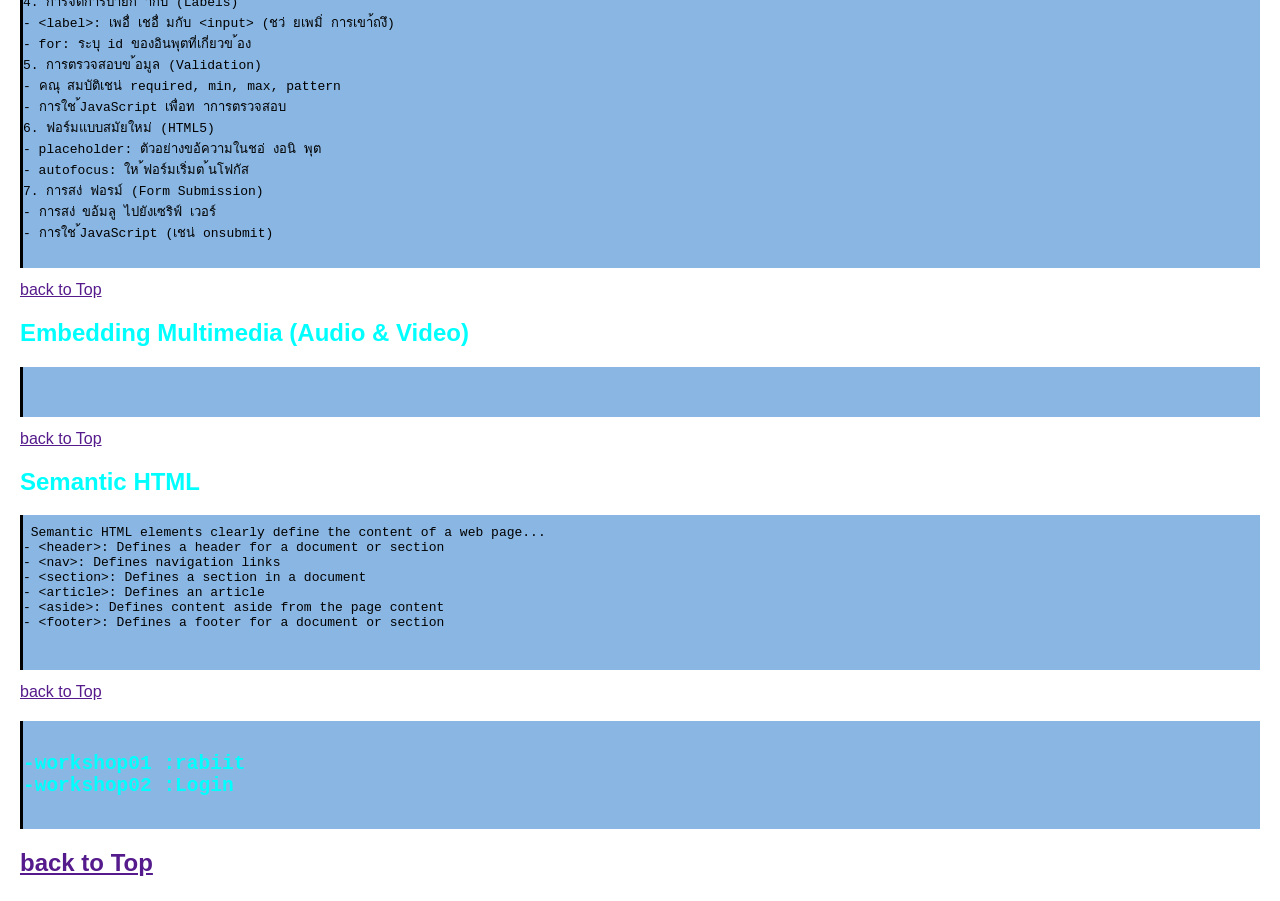
<file: indext.html>
<!DOCTYPE html>
<html lang="en">

<head>
    <meta charset="UTF-8">
    <meta name="viewport" content="width=device-width, initial-scale=1.0">
    <meta name="description" content="เว็บไซต์เกี่ยวกับการเรียน" <title>Document</title>

    <style>
    body{
        font-family:Verdana, Geneva, Tahoma, sans-serif;
        margin: 20px ;
        padding: 0 ;
    }
    
        h1{
            color:rgb(51, 22, 214);
        }
        h2{
            color:aqua;
        }
        .green-text{
            color:chartreuse;
        }

        pre{
            background-color: rgb(137, 182, 226);
            border-left: 3px solid black;
            padding: 10px 0 ;
            font: size 16px;;
        }
    </style>
</head>

<body>
    <h1>HTML tutoral</h1>
    <p>Welcome to the HTML tutorial. Click on the topics below to start learning:</p>
    <h2>Topics</h2>
    <ul>
        <li><a href="intoduction">Introduction to HTML</a></li>
        <li>HTML Document Structure</li>
        <li>Heading</li>
        <li>Paragraph</li>
        <li>Text Formatting</li>
        <li>Creating Links</li>
        <li>Lists (Ordered and Unordered)</li>
        <li>Adding Images</li>
        <li>Creating Tables</li>
        <li>HTML Forms</li>
        <li>Embedding Multimedia (Audio & Video)</li>
        <li>Semantic HTML</li>
        <li>My Workshop</li>
    </ul>
    <hr>

<!-- introduction to html -->
 
    <h2 id="intro">Introduction to HTML</h2>
    <pre> 
 - HTML stands for Hyper Text Markup Language
 - HTML is the standard markup language for creating Web pages
 - HTML describes the structure of a Web page
 - HTML consists of a series of elements
 - HTML elements tell the browser how to display the content
 - HTML elements are represented by tags
 - HTML tags label pieces of content such as "heading", "paragraph", "table", and so on
 - Browsers do not display the HTML tags, but use them to render the content of the page
 - HTML can embed programs written in a scripting language such as JavaScript, which affects the behavior andcontent of web pages
 - HTML is not a programming language, but a markup language</pre>

 <a href="">back to Top</a>

<!-- HTML Document Structure
 -->
<h2 id="doc">HTML Document Structure
</h2>
    <pre> คำอธิบาย:
&lt;!DOCTYPE html&gt;: ระบุว่าเป็นเอกสาร HTML5
&lt;html&gt;: เป็นรากของเอกสาร HTML ทั้งหมด
&lt;head&gt;: ส่วนที่ใช้เก็บข้อมูลเมตา เช่น &lt;title&gt; ชื่อหน้าเว็บ
&lt;body&gt;: ส่วนที่จะแสดงผลบนหน้าเว็บ
องค์ประกอบส าคัญของ HTML
แท็ก (Tags):
- แท็กเริ่มต้น (Opening Tag): เช่น &lt;h1&gt;
- แท็กปิด (Closing Tag): เช่น &lt;/h1&gt;
แอตทริบิวต์ (Attributes): คุณสมบัติของแท็ก
- ใช้เพื่อก าหนดคุณสมบัติเพิ่มเติม เช่น href, src, width, height
ตัวอย่าง: &lt;h1&gt;Hello, World!&lt;/h1&gt;
&lt;img src="image.jpg" alt="A description of the image"&gt;

</pre>

 <a href="">back to Top</a>

<!-- Heading -->
<h2 id="heading">Heading</h2>
    <pre> workshop
HTML headings are defined with the <h1> to <h6> tags...
- &lt;h1&gt;: Heading 1
- &lt;h2&gt;: Heading 2
- &lt;h3&gt;: Heading 3
 - &lt;h4&gt;: Heading 4
 - &lt;h5&gt;: Heading 5
 - &lt;h6&gt;: Headi

</pre>

 <a href="">back to Top</a>

<!-- Paragraph -->
<h2 id="Paragraph">Paragraph</h2>
    <pre> 
workshop
HTML paragraphs are defined with the <p> tag...
 - &lt;p
</pre>

 <a href="">back to Top</a>

<!-- Text Formatting
 -->
<h2 id="Formatting">Text Formatting
</h2>
    <pre> Text Formatting
workshop
HTML provides various elements to format text...
- &lt;h1&gt; to &lt;h6&gt;: Headings
- &lt;p&gt;: Paragraph
- &lt;pre&gt;: Preformatted text
- &lt;b&gt;: Bold text
- &lt;strong&gt;: Important text
- &lt;i&gt;: Italic text
- &lt;em&gt;: Emphasized text
- &lt;u&gt;: Underline text
- &lt;ins&gt;: Inserted text
- &lt;del&gt;: Deleted text
- &lt;s&gt;: Strikethrough text
- &lt;strike&gt;: Strikethrough text
- &lt;small&gt;: Smaller text
- &lt;big&gt;: Big text
- &lt;mark&gt;: Marked/highlighted text
- &lt;sub&gt;: Subscript text
- &lt;sup&gt;: Superscript text
- &lt;blockquote&gt;: Block quotation
- &lt;q&gt;: Inline quotation
- &lt;code&gt;: Code snippet

</pre>

 <a href="">back to Top</a>

<!-- Creating Links
 -->
<h2 id="Links">Creating Links
</h2>
    <pre> workshop
HTML links are defined with the <a> tag...
- &lt;a href="url" target=""&gt;Link text&lt;/a&gt;
- The href attribute specifies the URL of the page the link goes to
- The target attribute specifies where to open the linked document
- _self: Open the linked document in the same window/tab
- _blank: Open the linked document in a new window/tab
- _parent: Open the linked document in the parent frame
- _top: Open the linked document in the full body of the window
- The link text is the visible part of the link
- Anchor links:
- Use the href attribute with the # symbol to link to a specific part of the page
- Use the id attribute to define the section to link to
- Example: &lt;a href="#section"&gt;Go to Section&lt;/a&gt;
- Example: &lt;h3 id="section"&gt;This is the Section&lt;/h3&gt;
- Email links:
- Use the mailto: prefix to create an email link
- Example: &lt;a href="mailto:support@example.com">email us&lt;/a&gt;
- Download links:
- Use the download attribute to create a download link
- Example: &lt;a href="file.txt" download&gt;Download Text File&lt;/a&gt;

</pre>

 <a href="">back to Top</a>

<!-- Lists (Ordered and Unordered)
 -->
<h2 id="Lists">Lists (Ordered and Unordered)
</h2>
    <pre> workshop
HTML lists are defined with the &lt;ul&gt;, &lt;ol&gt;, and &lt;li&gt; tags...
- &lt;ul&gt;: Unordered list
- &lt;ol&gt;: Ordered list
- &lt;li&gt;: List item
- Unordered list:
- Use the &lt;ul&gt; tag to create an unordered list
- Use the &lt;li&gt; tag to create each list item
- Example:
&lt;ul&gt;
&lt;li&gt;Coffee&lt;/li&gt;
&lt;li&gt;Tea&lt;/li&gt;
&lt;li&gt;Milk&lt;/li&gt;
&lt;/ul&gt;
- Ordered list:
- Use the &lt;ol&gt; tag to create an ordered list
- Use the &lt;li&gt; tag to create each list item
- Example:
&lt;ol&gt;
&lt;li&gt;Coffee&lt;/li&gt;
&lt;li&gt;Tea&lt;/li&gt;
&lt;li&gt;Milk&lt;/li&gt;
&lt;/ol&gt;
- List style types:
- Use the list-style-type property to define the style of the list
- Example: &lt;ul style="list-style-type: disc;"&gt;
- Example: &lt;ul style="list-style-type: circle;"&gt;
- Example: &lt;ul style="list-style-type: square;"&gt;
- Example: &lt;ul style="list-style-type: none;"&gt;
- Example: &lt;ol type="1"&gt;
- Example: &lt;ol type="A"&gt;
- Example: &lt;ol type="a"&gt;
- Example: &lt;ol type="I"&gt;
- Example: &lt;ol type="i"&gt;
- Example: &lt;ol type="A" start="3"&gt;
- Example: &lt;ol type="1" start="3"&gt;
- Example: &lt;ol style="list-style-type: decimal;"&gt;
- Example: &lt;ol style="list-style-type: upper-alpha;"&gt;
- Example: &lt;ol style="list-style-type: lower-alpha;"&gt;
- Example: &lt;ol style="list-style-type: upper-roman;"&gt;
- Example: &lt;ol style="list-style-type: lower-roman;"&gt;

</pre>

 <a href="">back to Top</a>

<!-- Adding Images
 -->
<h2 id="Images">Adding Images
</h2>
    <pre> workshop
HTML images are defined with the &lt;img&gt; tag...
- &lt;img src="url" alt="description"&gt;
- The src attribute specifies the URL of the image
- The alt attribute provides a description of the image
- The width and height attributes provide the size of the image
- Example: &lt;img src="image.jpg" alt="description of image"&gt;
- Example: &lt;img src="image.jpg" alt="description of image" width="300" height="200"&gt;
- Image alignment:
- Use the align attribute to specify the alignment of an image
- Example: &lt;img src="image.jpg" alt="description" align="left"&gt;
- Example: &lt;img src="image.jpg" alt="description" align="right"&gt;
- Image border:
- Use the border attribute to add a border around an image
- Example: &lt;img src="image.jpg" alt="description" border="1"&gt;
- Image link:
- Use the &lt;a&gt; tag to create a link around an image
- Example: &lt;a href="url"&gt;&lt;img src="image.jpg" alt="description"&gt;&lt;/a&gt;
- Image gallery:
- Use the &lt;div&gt; tag to create an image gallery
- Use the &lt;img&gt; tag to display each image
- Example:
&lt;div class="gallery"&gt;
&lt;img src="image1.jpg" alt="Image 1"&gt;
&lt;img src="image2.jpg" alt="Image 2"&gt;
&lt;img src="image3.jpg" alt="Image 3"&gt;
&lt;/div&gt;
- flex box:
- Use the display: flex; property to create a flex container
- Use the gap property to create space between flex items
- Example:
.gallery {
display: flex;
gap: 10px;
}
.gallery img {
width: 150px;
height: 150px;
object-fit: cover;
}

</pre>

 <a href="">back to Top</a>

<!-- Creating Tables
 -->
<h2 id="Tables">Creating Tables
</h2>
    <pre> Workshop 1
Workshop 2
HTML tables are defined with the &lt;table&gt;, &lt;tr&gt;, &lt;th&gt;, and &lt;td&gt; tags...
- &lt;table&gt;: Table
- &lt;tr&gt;: Table row
- &lt;th&gt;: Table header
- &lt;td&gt;: Table data/cell

</pre>

 <a href="">back to Top</a>

<!-- HTML Forms
 -->
<h2 id="Forms">HTML Forms
</h2>
    <pre> HTML forms are defined with the &lt;form&gt; tag...
หัวข ้อเกี่ยวกับฟอร์ม
1. โครงสร้างพื้นฐานของฟอร์ม
- &lt;form>: ใชเ้ป็นตวัครอบขอ้มูลในฟอรม์
- action และ method (GET/POST): การก าหนดปลายทางและวธิสี ง่ ขอ้มลู
2. ชนิดของอินพุต (Input Types)
- &lt;input>: ชนดิ ตา่ ง ๆ เชน่ text, password, email, number,
radio, checkbox, date, file
- &lt;textarea>: ชอ่ งขอ้ความขนาดใหญ่
- &lt;select> และ &lt;option>: เมนูแบบเลื่อนลง
- &lt;datalist>: รายการตัวเลือกที่ก าหนดไว ้ล่วงหน้า
- &lt;optgroup>: กลุ่มตัวเลือก
- &lt;fieldset> และ &lt;legend>: กลุ่มข ้อมูลที่เกี่ยวข ้อง
3. ปุ่ มในฟอร์ม
- &lt;button>: ปุ่มทั่วไป
- &lt;input type="submit"> และ &lt;input type="reset">: ป่มุ สง่ และลา้งขอ้ มลู
- &lt;input type="button">: ปุ่ มทั่วไป
- &lt;input type="image">: ปุ่ มรูปภาพ
- &lt;input type="file">: ปุ่ มอัพโหลดไฟล์
4. การจัดการป้ายก ากับ (Labels)
- &lt;label>: เพอื่ เชอื่ มกับ &lt;input> (ชว่ ยเพมิ่ การเขา้ถงึ)
- for: ระบุ id ของอินพุตที่เกี่ยวข ้อง
5. การตรวจสอบข ้อมูล (Validation)
- คณุ สมบัติเชน่ required, min, max, pattern
- การใช ้JavaScript เพื่อท าการตรวจสอบ
6. ฟอร์มแบบสมัยใหม่ (HTML5)
- placeholder: ตัวอย่างขอ้ความในชอ่ งอนิ พุต
- autofocus: ให ้ฟอร์มเริ่มต ้นโฟกัส
7. การสง่ ฟอรม์ (Form Submission)
- การสง่ ขอ้มลู ไปยังเซริฟ์ เวอร์
- การใช ้JavaScript (เชน่ onsubmit)

</pre>

 <a href="">back to Top</a>

<!-- Embedding Multimedia (Audio & Video)
 -->
<h2 id="intro">Embedding Multimedia (Audio & Video)
</h2>
    <pre> 

</pre>

 <a href="">back to Top</a>

<!-- Semantic HTML-->
<h2 id="Semantic">Semantic HTML
</h2>
    <pre> Semantic HTML elements clearly define the content of a web page...
- &lt;header&gt;: Defines a header for a document or section
- &lt;nav&gt;: Defines navigation links
- &lt;section&gt;: Defines a section in a document
- &lt;article&gt;: Defines an article
- &lt;aside&gt;: Defines content aside from the page content
- &lt;footer&gt;: Defines a footer for a document or section


</pre>

 <a href="">back to Top</a>

<!-- Workshop-->
<h2 id="Workshop"><MY Workshop
</h2>
    <pre> 
-workshop01 :rabiit
-workshop02 :Login

</pre>

 <a href="">back to Top</a>

</body>
</file>
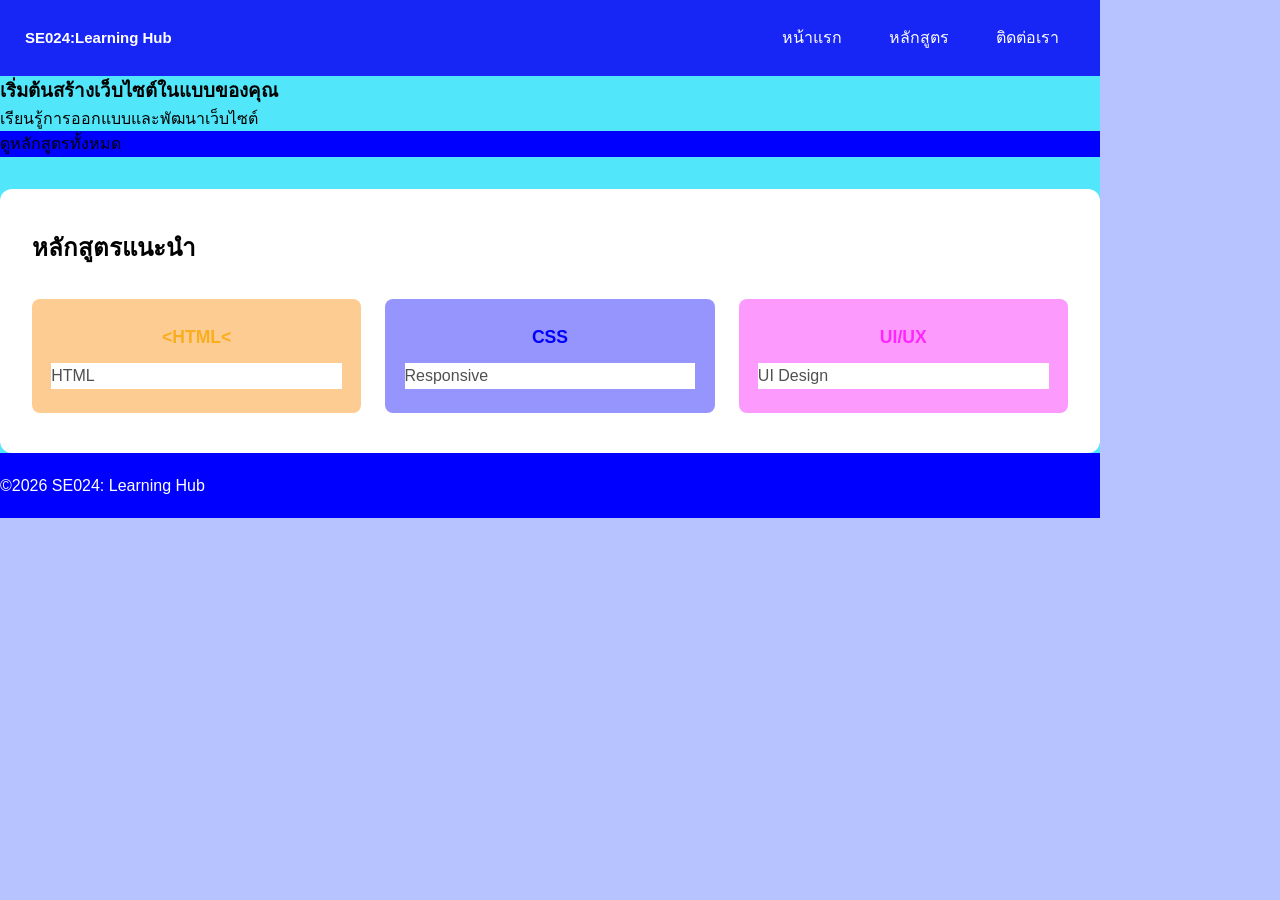
<file: test2-684259024.html>
<!DOCTYPE html>
<html lang="en">
<head>
    <meta charset="UTF-8">
    <meta name="viewport" content="width=device-width, initial-scale=1.0">
    <title>684259024-Theeraphong</title>

    <style>
        * {
            box-sizing: border-box;
            margin: 0;
            padding: 0;
        }

        body {
            font-family: 'Segoe UI', Tahoma, Geneva, Verdana, sans-serif;
            line-height: 1.6;


            background-color: rgb(182, 195, 255);
        }

        .container{
            max-width: 1100px;
            padding: 0;
            margin: 0;
        }

        /* Header */
        .header {
            background-color: rgb(24, 38, 245);
            padding: 25px;

            display: flex;
            justify-content: space-between;
            align-items: center;
        }

        .header-title {
            font-size: 15px;
            color: white;
        }

        .nav-list {
            list-style: none;
            display: flex;

            gap: 15px;
            align-items: center;
        }
        .nav-list a{
            color: white;
            text-decoration: none;
            padding: 12px 16px;
            border-radius: 8px;
            transition: all 0.8s;
        }
        .nav-list a:hover{
            background-color: rgb(81, 220, 255);
        }



        
    .main-layout{
    display: grid;
    gap: 20px;

    
    }

    .hero {
        background-color: rgb(81, 230, 250);

        overflow: hidden;
    }

    .textblue {
        background-color: blue;
    }


    .info-section {
        background-color: white;
        border-radius: 0.75rem;
        padding: 2.5rem 2rem;
        margin-top: 2rem;
    }

    .info-title {
        margin-bottom:  2rem;
    }

    .info-grid {
        display: grid;
        grid-template-columns: repeat(3, 1fr);
        gap: 1.5rem;
    }

    .info-card{
        padding: 1.5rem 1.2rem;
        border-radius: 0.5rem;
    }
    .info-card h3 {
        font-size: 1.1rem;
        margin-bottom: 0.75rem;

        text-align: center;
    }

     .info-card p {
        font-size: 0.9 rem;
        color: rgb(80, 80, 80);
        background-color: white;
    }

    .info-orange{
        background-color: rgb(253, 204, 147);
    }
    .info-orange h3 {
        color: rgb(250, 173, 29);
    }

    .info-blue {
        background-color: rgb(149, 149, 253);
    }
    .info-blue h3 {
        color: blue;
    }

    .info-purple {
        background-color: rgb(253, 154, 253);
    }
    .info-purple h3 {
        color: rgb(253, 39, 253);
    }

       /* Footer */
        footer {
            background-color: blue;
            color: white;
            padding-block: 1.25rem;
            margin-top: 2 rem;
        }

        /* Responsive */
        @media (max-width: 900px){
            .main-layout{
                grid-template-columns: 2fr ;
            }
        }

        @media (max-width: 600px){
            .main-layout{
                grid-template-columns: 1fr ;
            }

        }

        

    </style>
</head>

<body>
    <div class="container">
    <header class="header">
        <div class="header-content">
            <h1 class="header-title">SE024:Learning Hub</h1>
            </div>

        <nav class="main-nav">
            <ul class="nav-list">
                <li><a href="">หน้าแรก</a></li>
                <li><a href="">หลักสูตร</a></li>
                <li><a href="">ติดต่อเรา</a></li>
            </ul>
           </nav>
    </header>

     <!-- sidebar -->
         <main class="main-layout">
            <section class="left-content">
                 <!-- hero section -->
                 <section class="hero">
                    <div class="hero-text">
                        <h1>เริ่มต้นสร้างเว็บไซต์ในแบบของคุณ</h1>
                        <p>เรียนรู้การออกแบบและพัฒนาเว็บไซต์</p>
                        <p class="textblue">ดูหลักสูตรทั้งหมด</p>

                    </div>
                

        <div class="info-section">
    
                <h2 class="info-title">หลักสูตรแนะนำ</h2>
                <div class="info-grid">
                    <article class="info-card info-orange">
                        <h3>&lt;HTML&lt;</h3>
                        <p> HTML </p>
                    </article>
                    <article class="info-card info-blue">
                        <h3> CSS</h3>
                        <p>Responsive</p>
                    </article>
                    <article class="info-card info-purple">
                        <h3>UI/UX</h3>
                        <p>UI Design</p>
                    </article>
                </div>
    
        </div>

            </section>
    

    <footer>
        <p>&copy;2026 SE024: Learning Hub</p>
    </footer>
    </div>
</body>
</html>
</file>
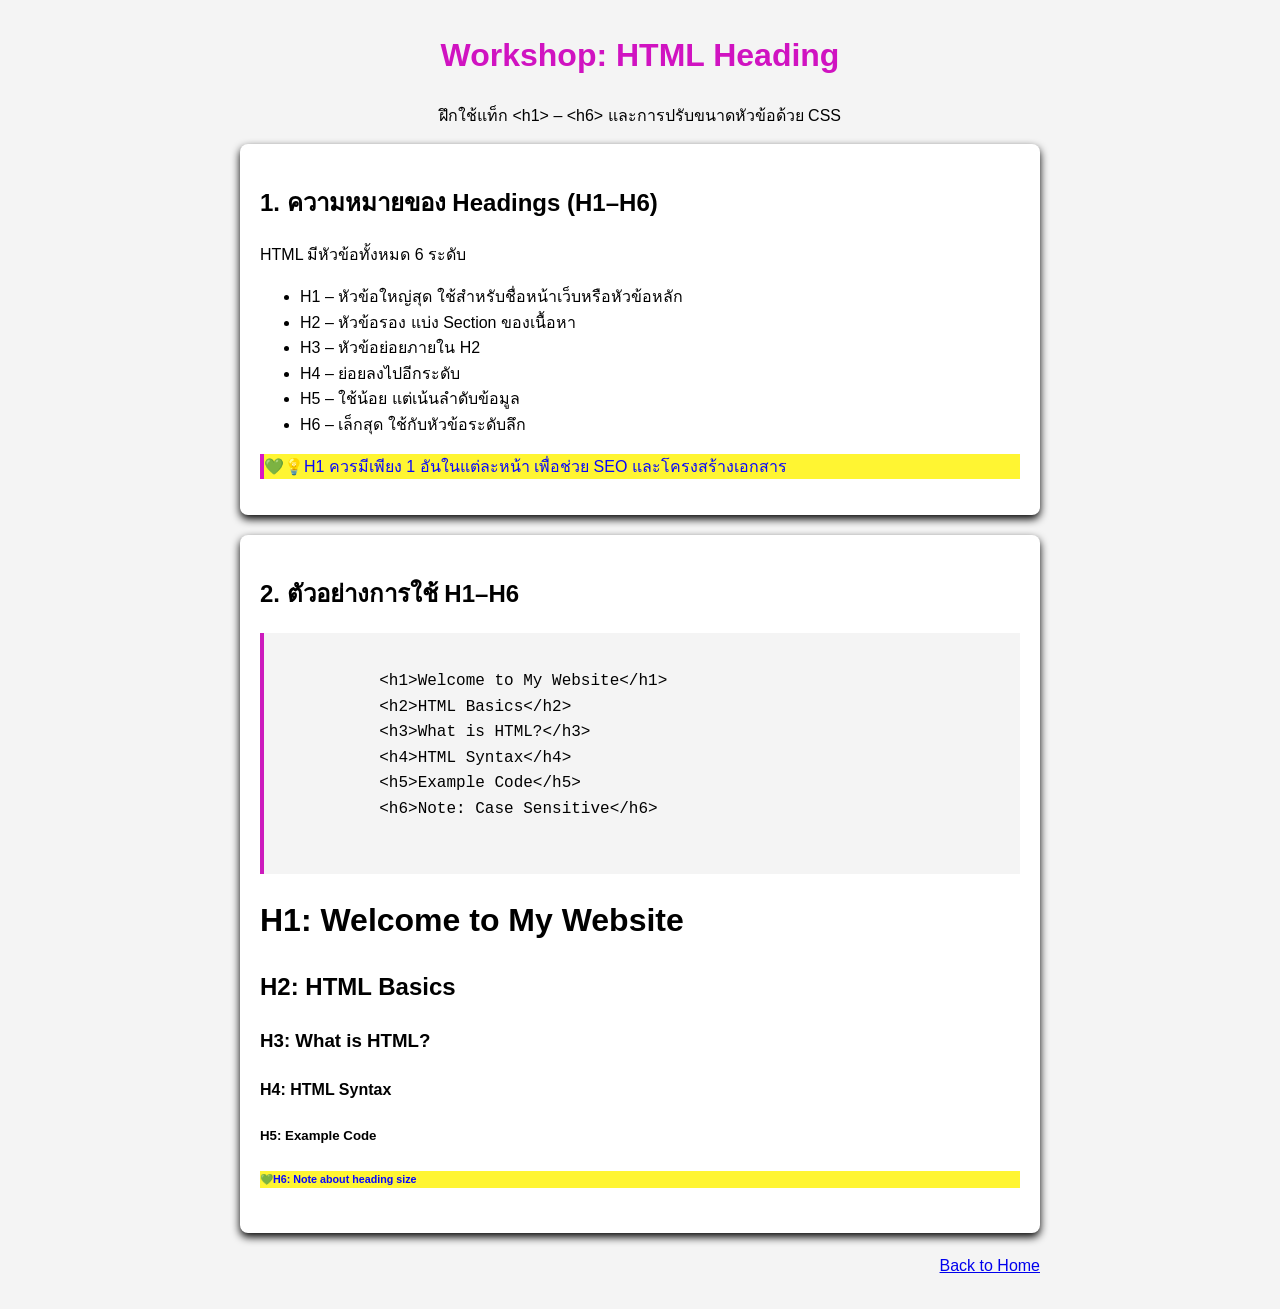
<file: W03-1-heading.html>
<!DOCTYPE html>
<html lang="en">

<head>
    <meta charset="UTF-8">
    <meta name="viewport" content="width=device-width, initial-scale=1.0">
    <title>Heading</title>
    <style>
        body {
            font-family: Arial, sans-serif;
            background-color: #f4f4f4;
            margin: 30px;
            line-height: 1.6;
        }

        .container {
            max-width: 800px;
            margin: 0 auto;
        }


        .text-title {
            color: #d013c1;
            /* text-align: center; */
        }
        .text-center {
            text-align: center;
        }

        .card {
            background-color: white;
            padding: 20px;
            border-radius: 8px;
            box-shadow: 0 4px 8px rgb(0, 0, 0);
            margin-bottom: 20px;
        }

        pre {
            background-color: #f4f4f4;
            border-left: 4px solid #cc1bbd;
            padding-top: 10px;
            font-size: 16px;
        }

        .note {
            color: #0707ff;
            background-color: #fff532;
        }
        .note::before {
            content: "💚";
 
        }


    </style>
</head>

<body>
    <div class="container">
        <h1 class="text-title text-center">Workshop: HTML Heading</h1>
        <p class="text-center">ฝึกใช้แท็ก &lt;h1> – &lt;h6> และการปรับขนาดหัวข้อด้วย CSS</p>
        <div class="card">
            <h2>1. ความหมายของ Headings (H1–H6)</h2>
            <p>HTML มีหัวข้อทั้งหมด 6 ระดับ</p>
            <ul>
                <li>H1 – หัวข้อใหญ่สุด ใช้สำหรับชื่อหน้าเว็บหรือหัวข้อหลัก</li>
                <li>H2 – หัวข้อรอง แบ่ง Section ของเนื้อหา</li>
                <li>H3 – หัวข้อย่อยภายใน H2</li>
                <li>H4 – ย่อยลงไปอีกระดับ</li>
                <li>H5 – ใช้น้อย แต่เน้นลำดับข้อมูล</li>
                <li>H6 – เล็กสุด ใช้กับหัวข้อระดับลึก</li>
            </ul>
            <p class="note" style="border-left: 4px solid rgb(219, 22, 196)">💡H1 ควรมีเพียง 1 อันในแต่ละหน้า เพื่อช่วย SEO และโครงสร้างเอกสาร</p>
        </div>
        <div class="card">
            <h2>2. ตัวอย่างการใช้ H1–H6</h2>
            <pre>
                <code>
            &lt;h1&gt;Welcome to My Website&lt;/h1&gt;
            &lt;h2&gt;HTML Basics&lt;/h2&gt;
            &lt;h3&gt;What is HTML?&lt;/h3&gt;
            &lt;h4&gt;HTML Syntax&lt;/h4&gt;
            &lt;h5&gt;Example Code&lt;/h5&gt;
            &lt;h6&gt;Note: Case Sensitive&lt;/h6&gt;
                </code>
            </pre>
            <h1>H1: Welcome to My Website</h1>
            <h2>H2: HTML Basics</h2>
            <h3>H3: What is HTML?</h3>
            <h4>H4: HTML Syntax</h4>
            <h5>H5: Example Code</h5>
            <h6 class="note">H6: Note about heading size</h6>
        </div>
        <a href="index.html"><p style="text-align: right;">Back to Home</p></a>
    </div>



</body>

</html>
</file>
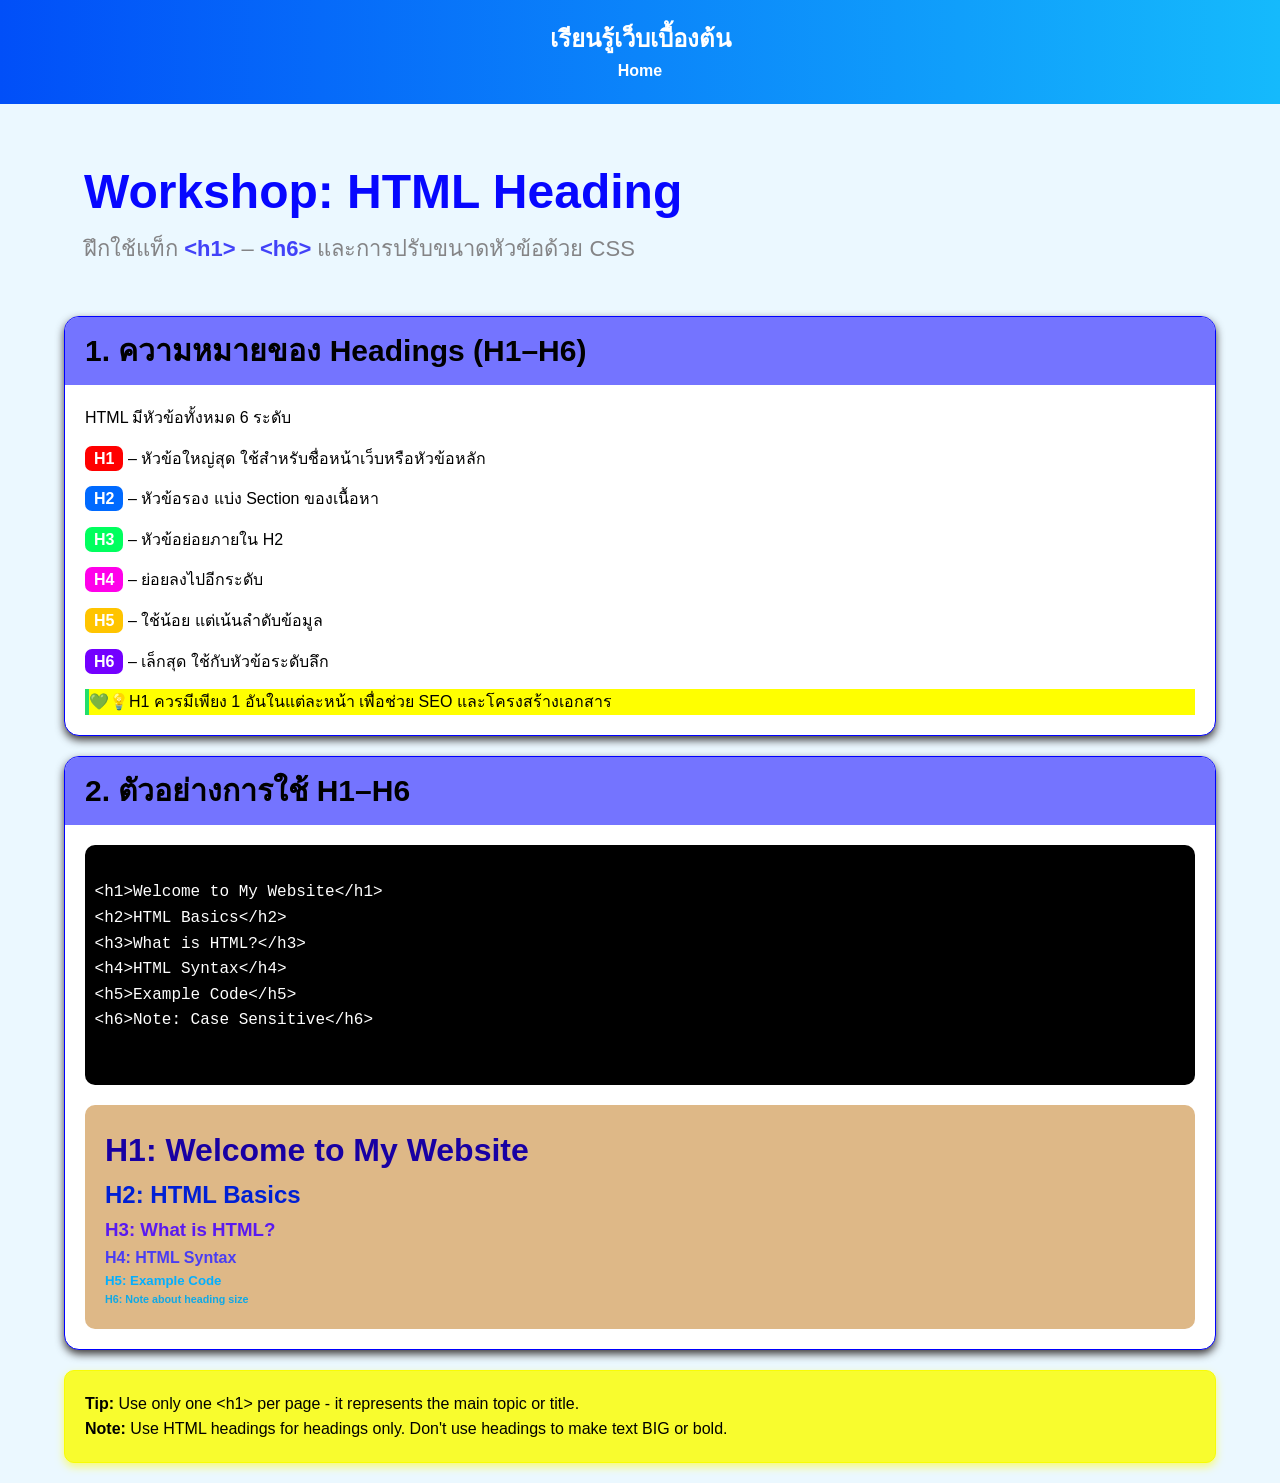
<file: W03-2-heading.html>
<!DOCTYPE html>
<html lang="en">

<head>
    <meta charset="UTF-8">
    <meta name="viewport" content="width=device-width, initial-scale=1.0">
    <title>Heading</title>
    <style>
        * {
            box-sizing: border-box;
            margin: 0;
            padding: 0;
        }

        body {
            font-family: Arial, sans-serif;
            background-color: #ebf8ff;
            
            line-height: 1.6;
        }

        .header {
            background: linear-gradient(to right, #014ff8, #15bafc);
            text-align: center;
            padding: 20px;
            color: white;
        }

        .header a {
            color: white;
            text-decoration: none;
            font-weight: bold;
        }

        .container {
            max-width: 1200px;
            margin: 0 auto;

            width: 90%;
        }

        .hero {
            padding: 50px 20px;
        }

        .hero h1 {
            color: #0707ff;
            font-size: 48px;
        }
        .hero p {
            color: #848486;
            font-size: 22px;
        }

        .text-color {
            color: rgb(66, 66, 248);
            font-weight: bold;
        }

        .text-title {
            color: #313f91;
            font-size: 48px;
            /* text-align: center; */
        }
        .text-center {
            text-align: center;
        }

        .card {
            background-color: white;
            border-radius: 15px;
            box-shadow: 0 4px 8px rgb(61, 57, 57);
            margin-bottom: 20px;
            overflow: hidden;
            border: 1px solid blue;
        }

        .card-header{
            background-color: #7474ff;
            color: rgb(0, 0, 0);
            padding: 10px 20px;
            font-size: 20px;
            font-weight: 20px;
        }

        .card-body{padding: 20px;}
        .card-margin-bt {margin-bottom: 15px;}

        .label {
            padding: 4px 9px;
            border-radius: 7px;
            color: white;
            font-weight: bold;
            text-align: center;
        }
        .h1-label { background-color: red;}
        .h2-label { background-color: rgb(0, 106, 255);}
        .h3-label { background-color: rgb(0, 255, 94);}
        .h4-label { background-color: rgb(255, 0, 234);}
        .h5-label { background-color: rgb(255, 196, 0);}
        .h6-label { background-color: rgb(115, 0, 255);}

        pre {
            background-color: #000000;
            padding-top: 10px;
            font-size: 16px;
            color: white;
            border-radius: 10px;
        }
        .text-shade{
            padding: 20px;
            background-color: burlywood;
            border-radius: 10px;
            margin-top: 20px;
        }

        .text-shade h1{color: rgb(24, 0, 163);}
        .text-shade h2{color: rgb(0, 32, 212);}
        .text-shade h3{color: rgb(90, 26, 240);}
        .text-shade h4{color: rgb(73, 61, 243);}
        .text-shade h5{color: rgb(3, 175, 255);}
        .text-shade h6{color: rgb(16, 169, 230);}

        .note {
            color: #000000;
            background-color: yellow;
        }
        .note::before {
            content: "💚";
 
        }
        .tip-box {
            background-color: rgb(248, 252, 46);
            border-radius: 10px;
            box-shadow: 0 4px 8px rgb(248, 250, 121);
            margin-bottom: 20px;
            border: 1px solid rgb(248, 252, 5);
            padding: 20px;
        }



    </style>
</head>

<body>
    <section class="header">
        <h1>เรียนรู้เว็บเบื้องต้น</h1>
        <a href="index.html">Home</a>
    </section>


    <div class="container">
        <div class="hero">
            <h1>Workshop: HTML Heading</h1>
            <p>ฝึกใช้แท็ก <span class="text-color">&lt;h1></span> –  <span class="text-color">&lt;h6></span> และการปรับขนาดหัวข้อด้วย CSS</p>
            <!-- การ์ดที่1 -->
        </div>
        <div class="card">
            <div class="card-header">
            <h2>1. ความหมายของ Headings (H1–H6)</h2>
            </div>
             <div class="card-body">
            <p class="card-margin-bt">HTML มีหัวข้อทั้งหมด 6 ระดับ</p>
            
                <p class="card-margin-bt"><span class="label h1-label">H1</span> – หัวข้อใหญ่สุด ใช้สำหรับชื่อหน้าเว็บหรือหัวข้อหลัก</p>
                <p class="card-margin-bt"><span class="label h2-label">H2</span> – หัวข้อรอง แบ่ง Section ของเนื้อหา</p>
                <p class="card-margin-bt"><span class="label h3-label">H3</span> – หัวข้อย่อยภายใน H2</p>
                <p class="card-margin-bt"><span class="label h4-label">H4</span> – ย่อยลงไปอีกระดับ</p>
                <p class="card-margin-bt"><span class="label h5-label">H5</span> – ใช้น้อย แต่เน้นลำดับข้อมูล</p>
                <p class="card-margin-bt"><span class="label h6-label">H6</span> – เล็กสุด ใช้กับหัวข้อระดับลึก</p>
            
            <p class="note" style="border-left: 4px solid rgb(35, 223, 107)">💡H1 ควรมีเพียง 1 อันในแต่ละหน้า เพื่อช่วย SEO และโครงสร้างเอกสาร</p>
            </div>
        </div>
        <!-- การ์ดที่2 -->
        <div class="card">
             <div class="card-header">
            <h2>2. ตัวอย่างการใช้ H1–H6</h2>
            </div>
             <div class="card-body">
            <pre>
                <code>
 &lt;h1&gt;Welcome to My Website&lt;/h1&gt;
 &lt;h2&gt;HTML Basics&lt;/h2&gt;
 &lt;h3&gt;What is HTML?&lt;/h3&gt;
 &lt;h4&gt;HTML Syntax&lt;/h4&gt;
 &lt;h5&gt;Example Code&lt;/h5&gt;
 &lt;h6&gt;Note: Case Sensitive&lt;/h6&gt;
                </code>
            </pre>
            <div class="text-shade"> 
            <h1>H1: Welcome to My Website</h1>
            <h2>H2: HTML Basics</h2>
            <h3>H3: What is HTML?</h3>
            <h4>H4: HTML Syntax</h4>
            <h5>H5: Example Code</h5>
            <h6 >H6: Note about heading size</h6>
            </div>
        </div>
        </div>
          <!-- การ์ด3 -->
           <div class="tip-box">
        <p><b>Tip:</b> Use only one &lt;h1> per page - it represents the main topic or title.</p>

        <p><strong>Note:</strong> Use HTML headings for headings only. Don't use headings to make text BIG or bold.</p>
        </div>

    </div>
     




</body>

</html>
</file>
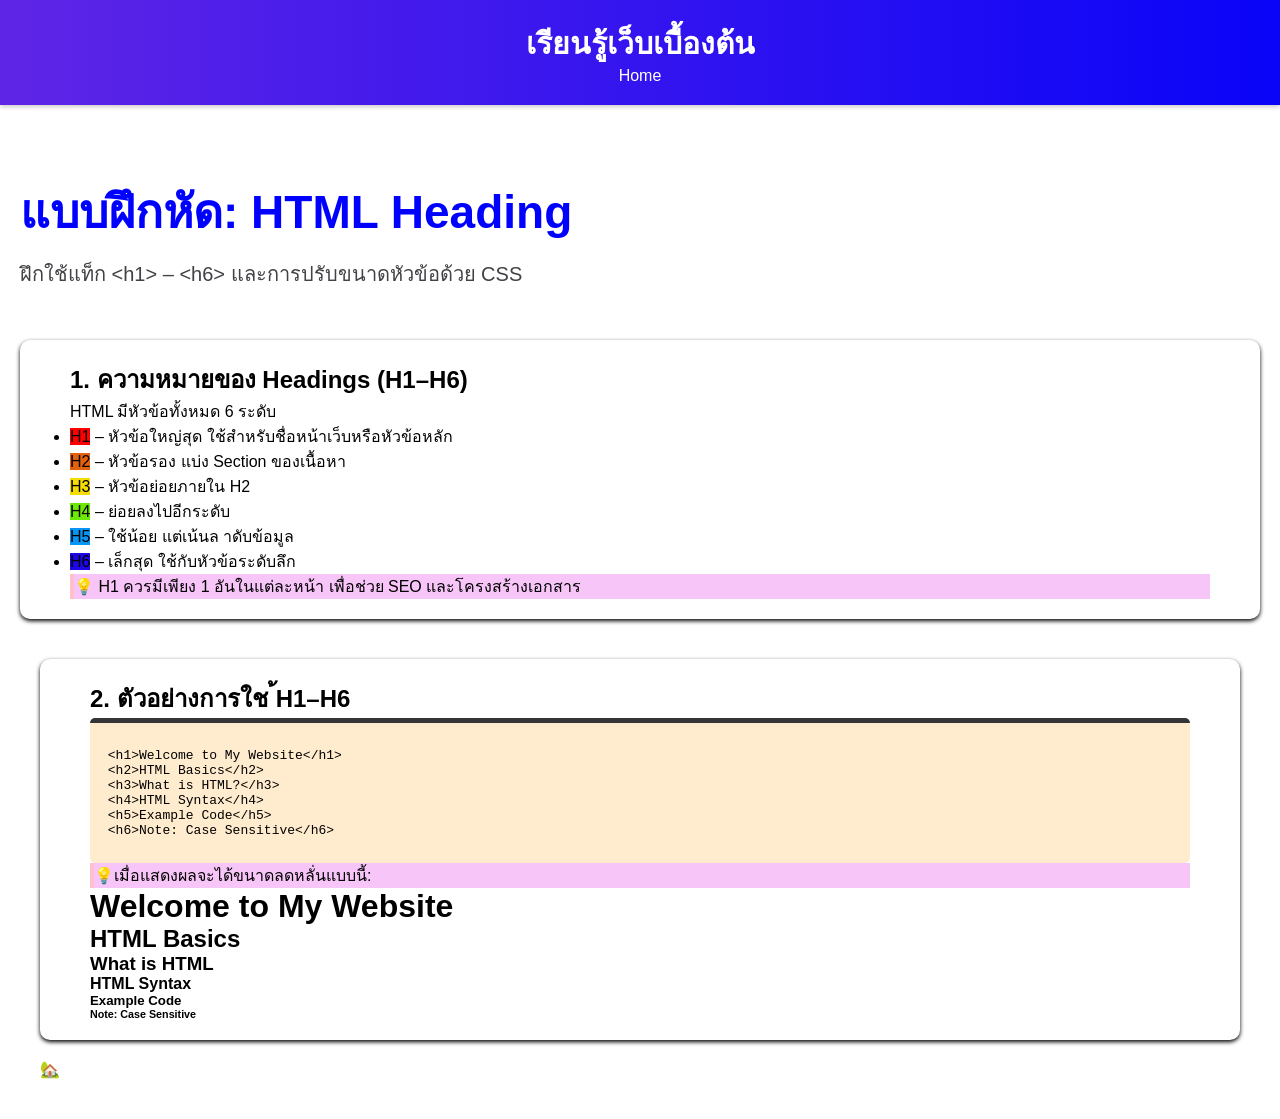
<file: W03-heading.html>
<!DOCTYPE html>
<html lang="en">
<head>
    <meta charset="UTF-8">
    <meta name="viewport" content="width=device-width, initial-scale=1.0">
    <title>Heading-Workshop</title>
     <style>

        * {
            box-sizing: border-box;
            margin: 0;
            padding: 0;
        }

        body{ 
            font-family: Arial, Helvetica, sans-serif; 
            background-color: rgb(255, 255, 255);
        }
        header {
            background: linear-gradient(90deg,rgb(95, 37, 230),rgb(9, 4, 248));
            padding: 20px;
            color: white;
            text-align: center;
            box-shadow: 0px 2px 4px rgb(207, 204, 204);
        }

        .container{
            max-width: 1500px;
            margin: 0 auto;
            padding: 20px;
        }
        .text-title {
            font-size: 30px;
            font-weight: bold;
        }
        .text-center {
             text-align: center;
            }
        .card {
            background-color: white;
            border-radius: 10px;
            box-shadow: 0px 2px 4px black;
            padding: 20px 50px;
            margin-bottom: 20px;
        }
        pre{
            background-color: blanchedalmond;
            padding: 10px;
            border-radius: 5px;
            border-top: 5px solid rgb(53, 53, 54);
        }
        .note {
            border-left: 4px solid pink;
            background-color: rgb(247, 197, 247);
        }
        .note::before {
           content: "💡";
        }
        a {
            text-decoration: none;
            color: white;
        }
        a:hover {
            text-decoration: underline;
        }
        .Hero{
            padding: 50px 0;
        }
        .Hero-texth1 {
            font-size: 46px;
            margin-bottom: 10px;
            color: blue;
        }
        .Hero-textp1 {
            font-size: 20px;
            color: rgb(66, 66, 70);
        }

        .h1-label{ background: red;}
        .h2-label{ background: rgb(226, 97, 12)}
        .h3-label{ background: rgb(245, 221, 4)}
        .h4-label{ background: rgb(109, 233, 8)}
        .h5-label{ background: rgb(7, 150, 245)}
        .h6-label{ background: rgb(29, 7, 230)}

    </style>
</head>
<body>
    <header>
     <p class="text-title">เรียนรู้เว็บเบื้องต้น</p>
      <nav>
        <a href="index.html">Home</a>
      </nav>
    </header>

    <div class="container">
        <section class="Hero">
       <h1 class="Hero-texth1">แบบฝึกหัด: HTML Heading</h1>
       <p class="Hero-textp1">ฝึกใช้แท็ก &lt;h1> – &lt;h6> และการปรับขนาดหัวข้อด้วย CSS</p>
    </section>
    
        <div class="card">
    <h2>
       1. ความหมายของ Headings (H1–H6)
   </h2>
   <p>
       HTML มีหัวข้อทั้งหมด 6 ระดับ
   </p>
   <ul>
    <li><span class="h1-label">H1</span> – หัวข้อใหญ่สุด ใช้สำหรับชื่อหน้าเว็บหรือหัวข้อหลัก</li>
    <li><span class="h2-label">H2</span> – หัวข้อรอง แบ่ง Section ของเนื้อหา</li>
    <li><span class="h3-label">H3</span> – หัวข้อย่อยภายใน H2</li>
    <li><span class="h4-label">H4</span> – ย่อยลงไปอีกระดับ</li>
    <li><span class="h5-label">H5</span> – ใช้น้อย แต่เน้นล าดับข้อมูล</li>
    <li><span class="h6-label">H6</span> – เล็กสุด ใช้กับหัวข้อระดับลึก</li>
</ul>
<p class="note">
    H1 ควรมีเพียง 1 อันในแต่ละหน้า เพื่อช่วย SEO และโครงสร้างเอกสาร
</p>
</div>


<div class="container">
  <div class="card">  
<h2>
  2. ตัวอย่างการใช ้H1–H6
</h2>

<pre><code>
 &lt;h1&gt;Welcome to My Website&lt;/h1&gt;
 &lt;h2&gt;HTML Basics&lt;/h2&gt;
 &lt;h3&gt;What is HTML?&lt;/h3&gt;
 &lt;h4&gt;HTML Syntax&lt;/h4&gt;
 &lt;h5&gt;Example Code&lt;/h5&gt;
 &lt;h6&gt;Note: Case Sensitive&lt;/h6&gt;
 </code>
</pre>

<p class="note">เมื่อแสดงผลจะได้ขนาดลดหลั่นแบบนี้:</p>
<h1>Welcome to My Website</h1>
<h2>HTML Basics</h2>    
<h3>What is HTML</h3>
<h4>HTML Syntax</h4>
<h5>Example Code</h5>
<h6>Note: Case Sensitive</h6>
</div>

<a href="index.html">🏡 Back to Home</a>
</body>
</html>
</file>
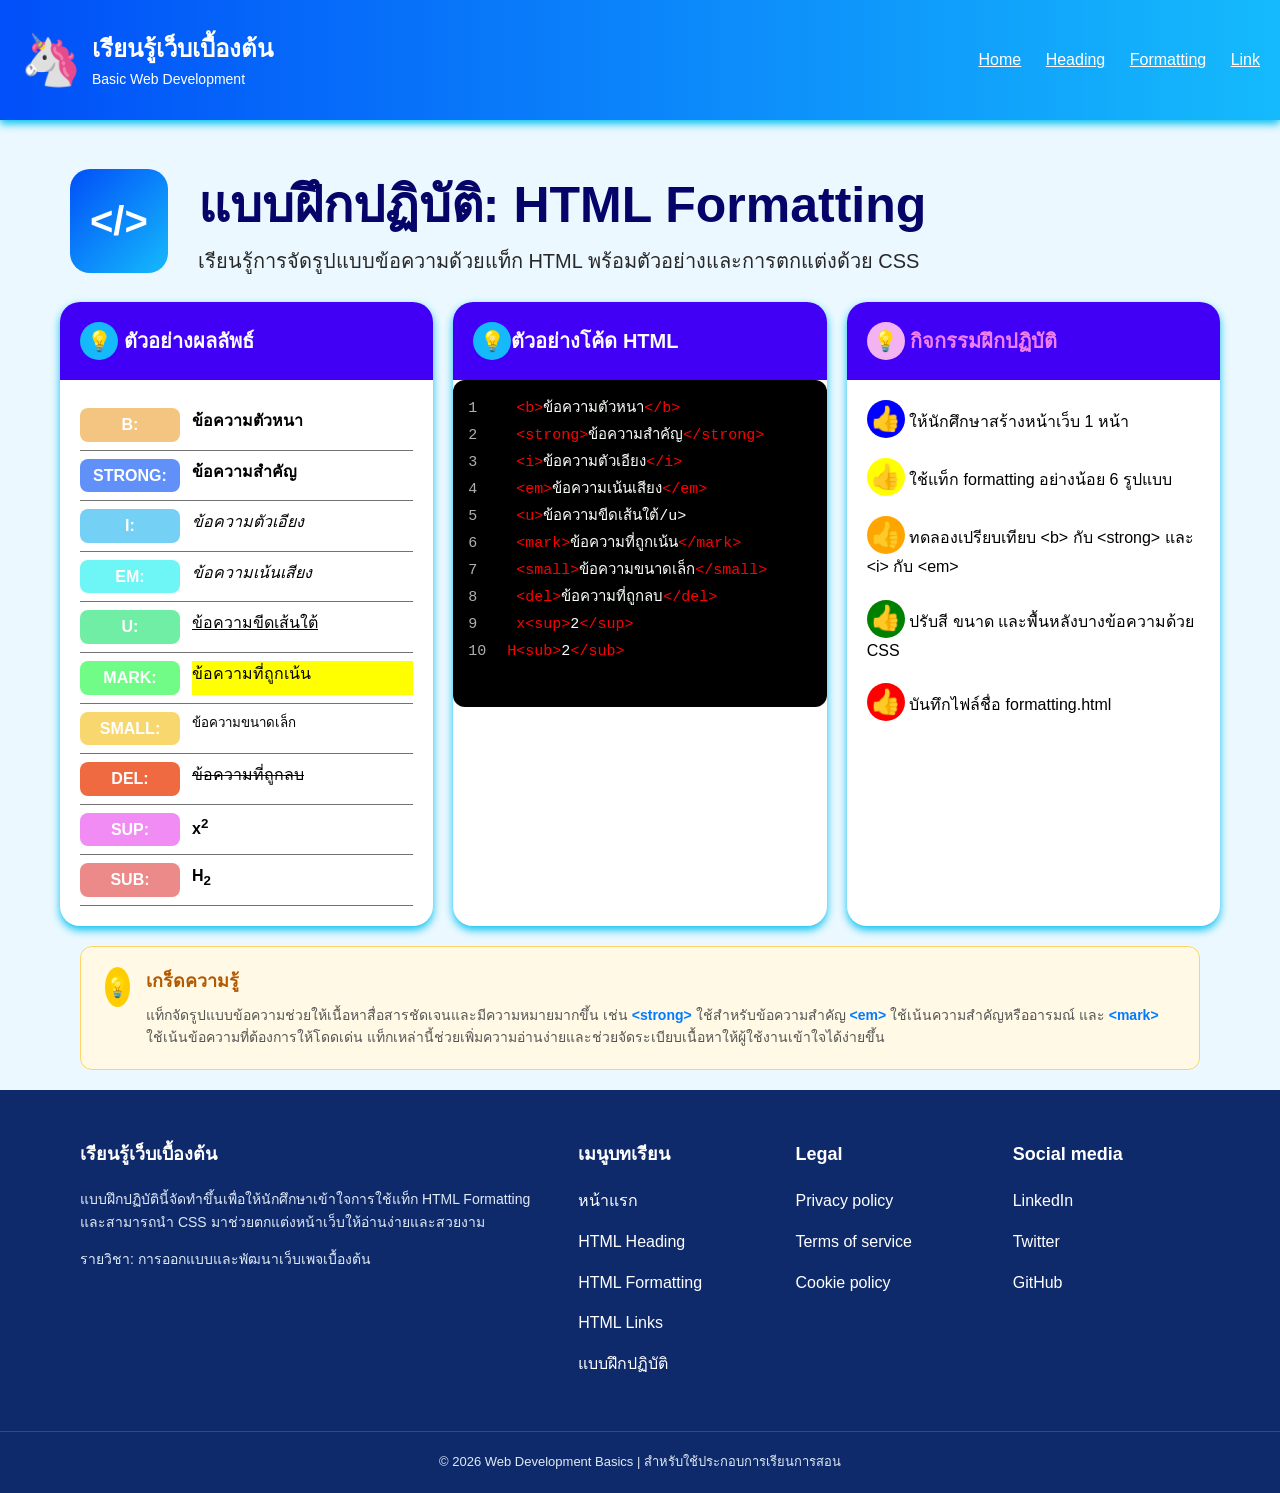
<file: W04-1-formating.html>
<!DOCTYPE html>
<html lang="en">
<head>
    <meta charset="UTF-8">
    <meta name="viewport" content="width=device-width, initial-scale=1.0">
    <title>formating</title>
    <link rel="stylesheet" href="css/W04-formatting.css">
</head>
<body>
    <header>
        <div class="brand">
            <div class="brand-icon">🦄</div>
            <div class="brand-text">
                <h2>เรียนรู้เว็บเบื้องต้น</h2>
                <p>Basic Web Development</p>
            </div>
        </div>
        <nav>
            <a href="Home">Home</a>
            <a href="W03-2-heading.html">Heading</a>
            <a href="W04-1-formatting.html">Formatting</a>
            <a href="#">Link</a>
        </nav>
    </header>
<!-- Herosection -->
    <div class="hero">
        <div class="hero-icon">&lt;/&gt;</div>
        <div class="hero-text">
            <h1>แบบฝึกปฏิบัติ: HTML Formatting</h1>
            <p>เรียนรู้การจัดรูปแบบข้อความด้วยแท็ก HTML พร้อมตัวอย่างและการตกแต่งด้วย CSS</p>
        </div>
    </div>
<!-- Maincontainer -->
    <div class="container">
        <div class="card-grid">
            <!-- card 1 -->
            <div class="card">
                <!-- cardheader -->
                <div class="card-header"><span class="card-header-icon">💡</span> ตัวอย่างผลลัพธ์</div>
                <!-- cardbody -->
                <div class="card-body">
                    <div class="format-row">
                        <span class="label b-label">B:</span> 
                        <b>ข้อความตัวหนา</b>
                    </div>

                    <div class="format-row">
                        <span class="label strong-label">STRONG:</span> 
                        <strong>ข้อความสำคัญ</strong>
                    </div>

                    <div class="format-row">
                        <span class="label i-label">I:</span> 
                        <i>ข้อความตัวเอียง</i>
                    </div>

                    <div class="format-row">
                        <span class="label em-label">EM:</span> 
                        <em>ข้อความเน้นเสียง</em>
                    </div>

                    <div class="format-row">
                        <span class="label u-label">U:</span> 
                        <u>ข้อความขีดเส้นใต้</u>
                    </div>

                    <div class="format-row">
                        <span class="label mark-label">MARK:</span> 
                        <mark>ข้อความที่ถูกเน้น</mark>
                    </div>

                    <div class="format-row">
                        <span class="label small-label">SMALL:</span>
                         <small>ข้อความขนาดเล็ก</small>
                    </div>

                    <div class="format-row">
                        <span class="label del-label">DEL:</span> 
                        <del>ข้อความที่ถูกลบ</del>
                    </div>

                    <div class="format-row">
                        <span class="label sup-label">SUP:</span> 
                        <b>x<sup>2</sup></b>
                    </div>

                    <div class="format-row">
                        <span class="label sub-label">SUB:</span> 
                        <b>H<sub>2</sub></b>
                    </div>

                </div>
            </div>

            <!-- card2 -->
            <div class="card">
               <div class="card-header"> <span class="card-header-icon">💡</span>ตัวอย่างโค้ด HTML</div>
                <div class="code-box">
                    <pre>
<span class="line-no">1</span>  <span class="html-tag">&lt;b&gt;</span><span>ข้อความตัวหนา</span><span class="html-tag">&lt;/b&gt;</span>
<span class="line-no">2</span>  <span class="html-tag">&lt;strong&gt;</span><span>ข้อความสำคัญ</span><span class="html-tag">&lt;/strong&gt;</span>
<span class="line-no">3</span>  <span class="html-tag">&lt;i&gt;</span><span>ข้อความตัวเอียง</span><span class="html-tag">&lt;/i&gt;</span>
<span class="line-no">4</span>  <span class="html-tag">&lt;em&gt;</span><span>ข้อความเน้นเสียง</span><span class="html-tag">&lt;/em&gt;</span>
<span class="line-no">5</span>  <span class="html-tag">&lt;u&gt;</span><span>ข้อความขีดเส้นใต้</span><span class="html-tag"&lt;></span>/u&gt;</span>
<span class="line-no">6</span>  <span class="html-tag">&lt;mark&gt;</span><span>ข้อความที่ถูกเน้น</span><span class="html-tag">&lt;/mark&gt;</span>
<span class="line-no">7</span>  <span class="html-tag">&lt;small&gt;</span><span>ข้อความขนาดเล็ก</span><span class="html-tag">&lt;/small&gt;</span>
<span class="line-no">8</span>  <span class="html-tag">&lt;del&gt;</span><span>ข้อความที่ถูกลบ</span><span class="html-tag">&lt;/del></span>
<span class="line-no">9</span>  <span class="html-tag">x&lt;sup&gt;</span><span><span>2</span><span class="html-tag"&lt;>&lt;/sup&gt;</span>
<span class="line-no">10</span> <span class="html-tag">H&lt;sub&gt;</span><span><span>2</span><span class="html-tag"&lt;>&lt;/sub&gt;</span>
                    </pre>
                </div>
            </div>

            <!-- card3 -->
            <div class="card">
                 <div class="card-header"><span class="card-header-icon
                    purple-bg">💡</span> <span class="purple-text">กิจกรรมฝึกปฏิบัติ</span>
                </div>
                <div class="card-body">
                 <ul class="activity-list">
                    <li>
                        <span class="check check-blue">👍</span>
                        <span>ให้นักศึกษาสร้างหน้าเว็บ 1 หน้า</span>
                    </li>
                    <li>
                        <span class="check check-yellow">👍</span>
                        <span>ใช้แท็ก formatting อย่างน้อย 6 รูปแบบ</span>
                    </li>
                    <li>
                        <span class="check check-orange">👍</span>
                        <span>ทดลองเปรียบเทียบ</span> <span>&lt;b&gt; กับ &lt;strong&gt; และ &lt;i&gt; กับ &lt;em&gt;</span>
                    </li>
                    <li>
                        <span class="check check-green">👍</span>
                        <span>ปรับสี ขนาด และพื้นหลังบางข้อความด้วย CSS</span>
                    </li>
                    <li>
                        <span class="check check-red">👍</span>
                       <span></span> บันทึกไฟล์ชื่อ <span class="file-name">formatting.html</span>
                    </li>
                </ul>
                </div>
            </div>
            
        </div>
        
        <!-- Tipbox -->
        <div class="tip-box">
  <span class="tip-box-icon">💡</span>
  <div class="tip-box-content">
    <span class="tip-box-header">เกร็ดความรู้</span>
    <span class="tip-box-text">แท็กจัดรูปแบบข้อความช่วยให้เนื้อหาสื่อสารชัดเจนและมีความหมายมากขึ้น เช่น 
      <strong class="highlight-blue">&lt;strong&gt;</strong> ใช้สำหรับข้อความสำคัญ 
      <strong class="highlight-blue">&lt;em&gt;</strong> ใช้เน้นความสำคัญหรืออารมณ์ และ 
      <strong class="highlight-blue">&lt;mark&gt;</strong> ใช้เน้นข้อความที่ต้องการให้โดดเด่น แท็กเหล่านี้ช่วยเพิ่มความอ่านง่ายและช่วยจัดระเบียบเนื้อหาให้ผู้ใช้งานเข้าใจได้ง่ายขึ้น
    </span>
  </div>
</div>
    
</div>
<!-- Footer -->
   <footer>
        <div class="footer-container">
        <!-- footer card 1 -->
        <div class="footer-col">
            <h3>เรียนรู้เว็บเบื้องต้น</h3>
            <p>แบบฝึกปฏิบัตินี้จัดทำขึ้นเพื่อให้นักศึกษาเข้าใจการใช้แท็ก HTML Formatting และสามารถนำ CSS มาช่วยตกแต่งหน้าเว็บให้อ่านง่ายและสวยงาม</p>
            <p>รายวิชา: การออกแบบและพัฒนาเว็บเพจเบื้องต้น</p>
        </div>
        
        <!-- footer card 2 -->
        <div class="footer-col">
            <h3>เมนูบทเรียน</h3>
            <ul>
                <li>หน้าแรก</li>
                <li>HTML Heading</li>
                <li>HTML Formatting</li>
                <li>HTML Links</li>
                <li>แบบฝึกปฏิบัติ</li>
            </ul>
        </div>
        
        <!-- footer card 3 -->
        <div class="footer-col">
            <h3>Legal</h3>
            <ul>
                <li>Privacy policy</li>
                <li>Terms of service</li>
                <li></li>Cookie policy</li>
            </ul>
        </div>
        
        <!-- footer card 4 -->
        <div class="footer-col">
            <h3>Social media</h3>
            <ul>
                <li>LinkedIn</li>
                <li>Twitter</li>
                <li>GitHub</li>
            </ul>
        </div>
    </div>
    
    <!--copyright -->
    <div class="footer-bottom">
        <p>&copy; 2026 Web Development Basics  |  สำหรับใช้ประกอบการเรียนการสอน</p>
    </div>
    </footer>

</body>
</html>
</file>
<file: css/W04-formatting.css>
* {
            box-sizing: border-box;
            margin: 0;
            padding: 0;
        }
         body {
            font-family: Arial, sans-serif;
            background-color: #ebf8ff;
            
            line-height: 1.6;
        }
        footer,
        /* .hero, */
        /* .card, */
        .tip-box {
            border: 1px solid rgb(52, 191, 233); 
            background-color: white;
            margin: 20px;
            padding: 20px;
        }

        /* header */
        header{
            background: linear-gradient(to right, #014ff8, #15bafc);
            padding: 20px;
            color: white;
            box-shadow: 0 4px 8px rgb(11, 194, 240);

            display: flex;
            justify-content: space-between;
            align-items: center;
        }

        .brand{
            display: flex;
            align-items: center;
            gap: 10px;
        }

        .brand-icon{font-size: 50px;}
        .brand-text p {font-size: 14px;}

        nav a {
            color: white;
            margin-left: 20px;
        }
        nav a :hover{
            color: rgb(10, 10, 10);
            text-decoration: underline;
            margin-left: 20px;
        } 

        /* herosection */
        .hero{
            padding: 45px 70px 25px;
            display: flex;
            align-items: center;
            gap: 30px;
        }
        .hero-icon{
            background: linear-gradient(135deg, #014ff8, #15bafc);/*background-color: rgb(39, 39, 255); */
            padding: 20px;
            border-radius: 20px;

            color: white;
            font-size: 40px;
            font-weight: bold;
        }
        
         .hero-text{}
         .hero-text h1{
            color: rgb(4, 4, 105);
            font-size: 50px;
         }
         .hero-text p{
            color: rgb(41, 40, 40);
            font-size: 20px;
         }

        /* mainsection */
        .container{
            /* max-width: 1200px; */

            width: 100%;
           
            padding: 0 60px ;

            /* background-color: blue; */
        }

        .card-grid{
            display: grid;
            /* grid-template-columns: 1fr 1fr 1fr; */
            grid-template-columns: repeat(3,1fr);
            gap: 20px;

            /* background-color: rgb(102, 212, 240); */
        }

        .card{
            background-color: white;

            border-radius: 20px;
            box-shadow: 0px 4px 8px rgb(11, 194, 240);
            border: rgb(243, 160, 6);

            overflow: hidden;/การซ่อนมุม */

            /* padding: 20px; */
        }

        .card-header{
            background-color: rgb(65, 0, 245);

            color: rgb(253, 253, 253);
            font-weight: bold;
            font-size: 20px;

            padding: 20px;
        }

        .card-body{
            padding: 20px;
        }

        .card-header-icon{
            color: #ffffff;
            background-color: #15bafc;
            padding: 10px;

           font-size: ;
           display: inline-flex;
           width: 38px;
           height: 38px;
           justify-content: center;
           align-items: center;

            border-radius: 50%;  
        }

        .purple-bg{background-color: rgb(243, 179, 243);}
        .purple-text{color: rgb(240, 128, 240);}


    /* card1 */
        .format-row{
            padding: 8px 0;
            border-bottom: 1px solid rgb(114, 114, 114);

            display: grid;
            grid-template-columns: 100px 1fr;
            gap: 12px;
        }

        .label{
            /* background-color: blue; */
            color: white;

            padding: 4px 8px;
            border-radius: 8px;
            text-align: center;
            font-weight: bold;
        }

        .b-label{background-color: rgb(243, 197, 128);}
        .strong-label{background-color: #6191f8;}
        .i-label{background-color: #74d0f5;}
        .em-label{background-color: rgb(110, 245, 245);}
        .u-label{background-color: rgb(113, 238, 165);}
        .mark-label{background-color: rgb(112, 252, 135);}
        .small-label{background-color: rgb(247, 215, 110);}
        .del-label{background-color: rgb(240, 106, 65);}
        .sup-label{background-color: rgb(241, 140, 245);}
        .sub-label{background-color: rgb(236, 137, 137);}

        /* card2 */
        .code-box{
            background-color: black;
            padding: 15px ;
            border-radius: 12px ;

        }
        pre{
            font-size: 15px;
            left: 1.6px;
            line-height: 1.8;
            color: rgb(251, 255, 250);
        }
        .line-no{
            color: #b3aeae;
            width: 30px;

            display: inline-block;
        }
        .html-tag{color: red;}
        .html-text{color: white;}
        
        /* card3 */
        .activity-list{list-style: none;}

        .activity-list li{
            list-style: none;
            margin-bottom: 20px;
        }
        
        .check{
            background-color: rgb(236, 247, 88);

            display: inline-flex;
            width: 38px;
            height: 38px;
            border-radius: 50%;
            justify-content: center;
            align-items: center;
            font-weight: bold;
            font-size: 24px;
            
        }

        .check-blue{background-color: blue;}
        .check-yellow{background-color: yellow;}
        .check-orange{background-color: orange;}
        .check-green{background-color: green;}
        .check-red{background-color: red;}

        /* Tipbox */
.tip-box {
  display: flex;
  align-items: flex-start; 
  gap: 16px;               
  background-color: #fff9e6;
  border: 1px solid #ffd466;
  border-radius: 12px;
  padding: 20px 24px;
}

.tip-box-icon {
  display: inline-flex;
  align-items: center;
  justify-content: center;
  background-color: #ffcc00;
  width: 40px;
  height: 40px;
  border-radius: 50%;
  font-size: 20px;
  
}

.tip-box-content {
  display: flex;
  flex-direction: column; 
  gap: 8px;               
}

.tip-box-header {
  color: #b35900;
  font-weight: bold;
  font-size: 18px;
}

.tip-box-text {
  color: #555555;
  font-size: 14px;
  line-height: 1.6;
  margin: 0;
}

.highlight-blue {
  color: #007bff;
  font-weight: bold;
}

/* -----footer------ */
footer {
  background-color: #0e2a6b;
  color: #ffffff;
  padding: 50px 0 20px 0;
  margin: 0;
  border: none; /* เอาขอบสีแดงเดิมออก */
  font-family: Arial, sans-serif;
}

/*  Layout  Grid  4 colum */
.footer-container {
  display: grid;
  grid-template-columns: 2.5fr 1fr 1fr 1fr;
  gap: 30px;
  max-width: 1200px;
  margin: 0 auto;
  padding: 0 40px;
}

/*หัวข้อ Footer */
.footer-col h3 {
  font-size: 18px;
  margin-bottom: 20px;
  font-weight: bold;
}

/* ข้อความอธิบายในคอลัมน์แรก */
.footer-col p {
  font-size: 14px;
  color: #e0eaf5;
  margin-bottom: 15px;
  line-height: 1.6;
}

/* ลบจุดหน้า List ออก */
.footer-col ul {
  list-style: none;
  padding: 0;
  margin: 0;
}

.footer-col ul li {
  margin-bottom: 15px;
}

/* copyright */
.footer-bottom {
  text-align: center;
  padding-top: 20px;
  margin-top: 40px;
  border-top: 1px solid rgba(255, 255, 255, 0.15); /* เส้นกั้นบางๆ */
  font-size: 13px;
  color: #e0eaf5;
}

 <!--copyright -->
    <div class="footer-bottom">
        <p>&copy; 2026 Web Development Basics  |  สำหรับใช้ประกอบการเรียนการสอน</p>
    </div>
    </footer>
</file>
